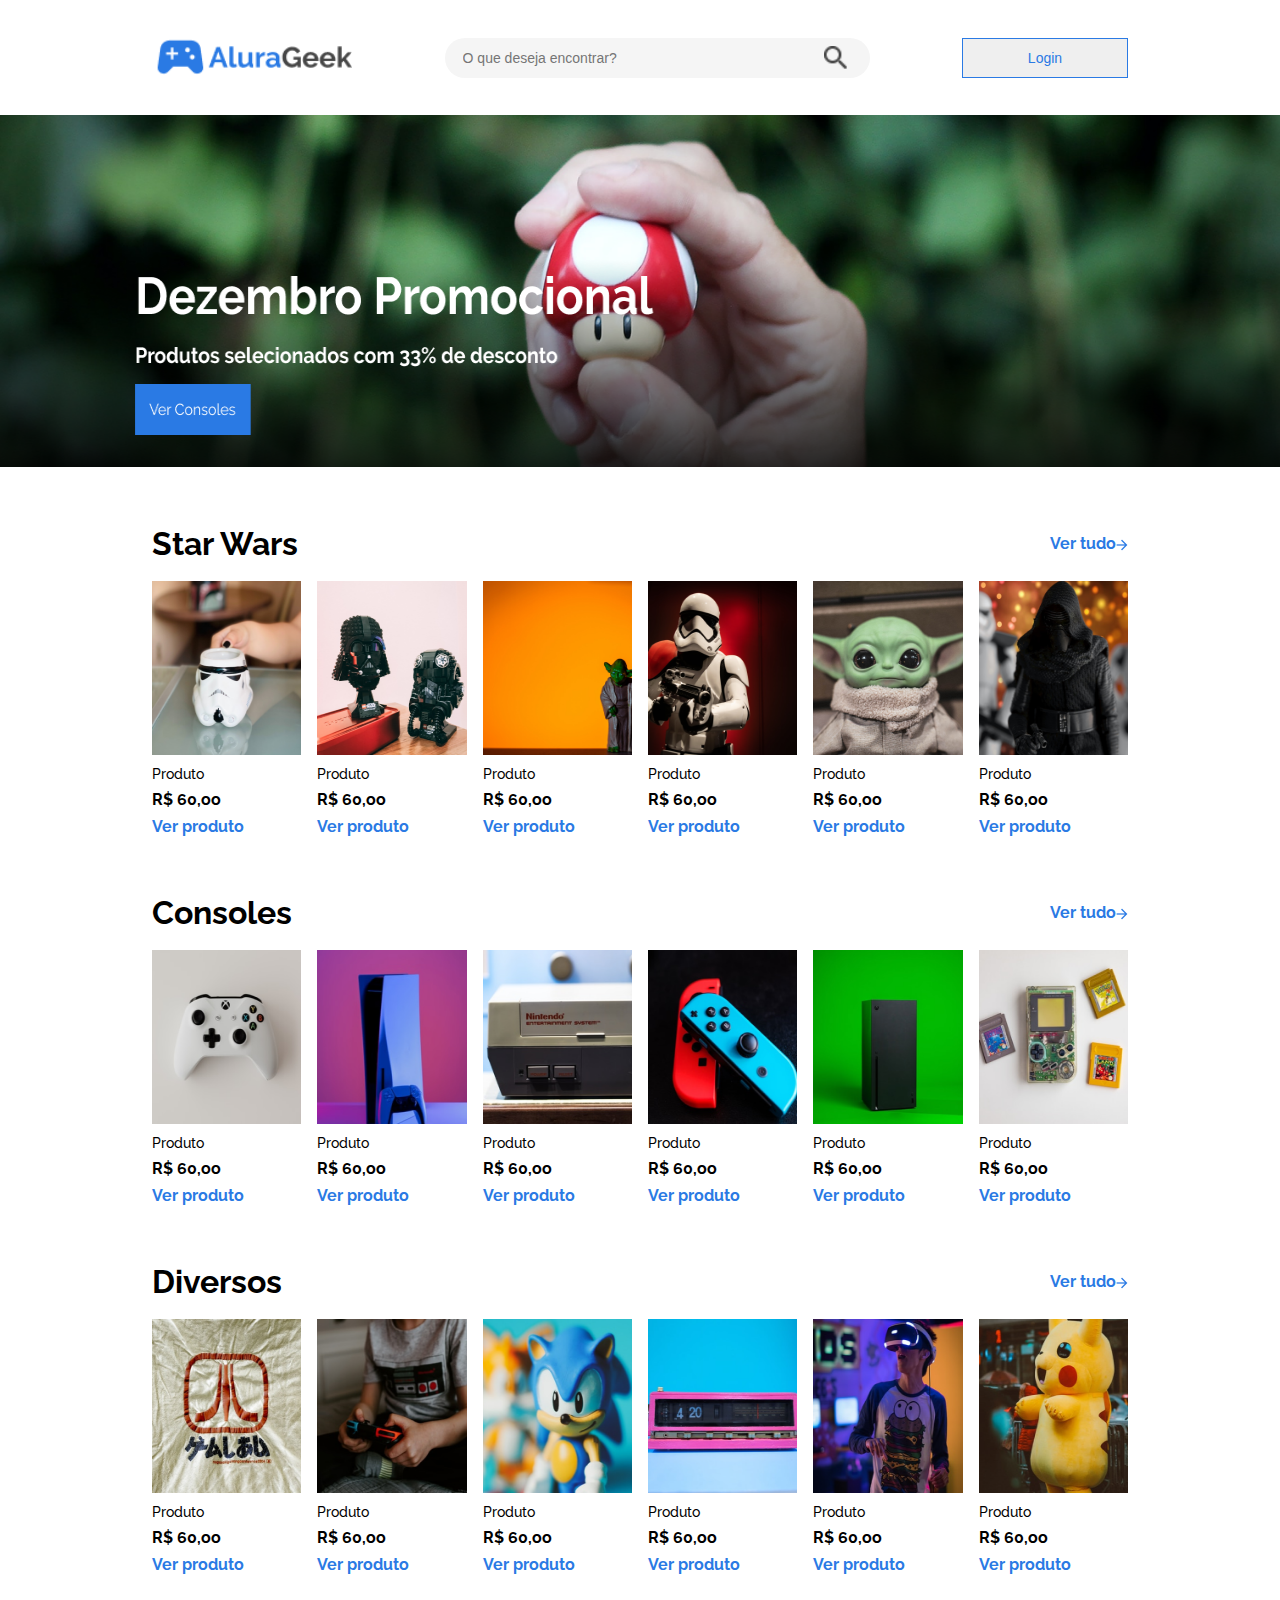
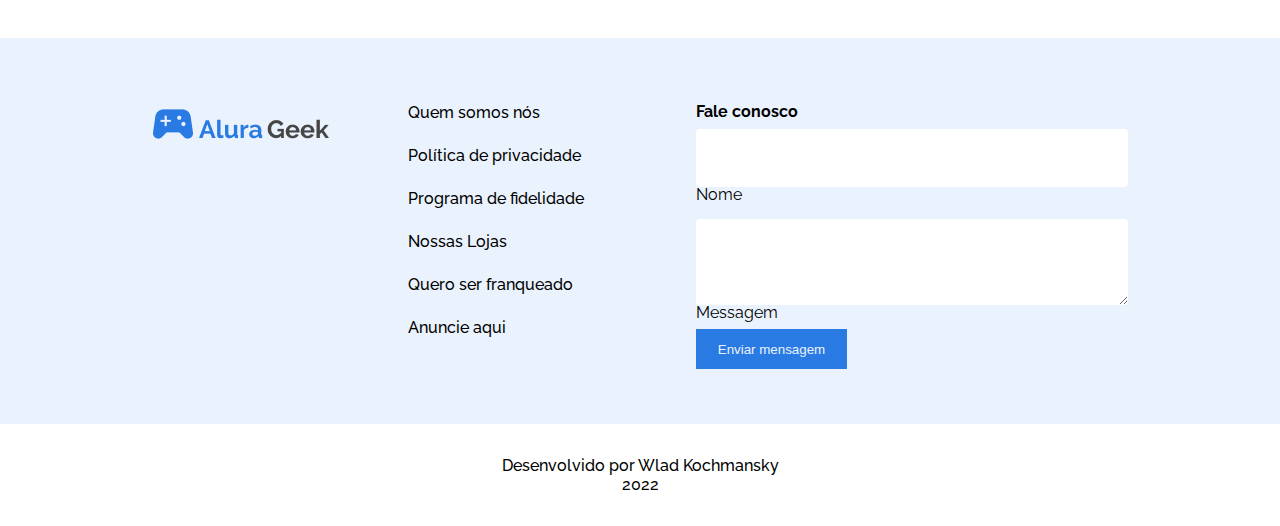
<file: index.html>
<!DOCTYPE html>
<html lang="en">
<head>
    <meta charset="UTF-8">
    <meta http-equiv="X-UA-Compatible" content="IE=edge">
    <meta name="viewport" content="width=device-width, initial-scale=1.0">
    <title>Alura Geek - Home</title>
    <link rel="stylesheet" href="./styles/reset.css">
    <link rel="stylesheet" href="./styles/home/styles.css">
    <link rel="stylesheet" href="./styles/home/home-cabecalho_banner.css">
    <link rel="stylesheet" href="./styles/home/home-main.css">
    <link rel="stylesheet" href="./styles/home/home-info_formulario.css">
    <link rel="stylesheet" href="./styles/home/home-footer.css">
    <link href="https://fonts.googleapis.com/css2?family=Raleway:ital,wght@0,100;0,200;0,300;0,400;0,500;0,600;0,700;0,800;0,900;1,100;1,200;1,300;1,400;1,500;1,600;1,700;1,800;1,900&display=swap"
    rel="stylesheet"
  />
</head>

<body>

    <header class="cabecalho">
        <div class="container">
            <a href="./index.html"><img id="imagem_alura" src="img/header_banner/alura_geek_logo.png" alt="Home"></a>
            <div class="buscador">
                <input type="text" placeholder="O que deseja encontrar?">
                <button id="botao_buscar"><img id="imagem_vector_1" src="img/header_banner/vector.png" alt="Buscador"></button>
            </div>
            <a href="./html/login.html"><button id="botao_login">Login</button></a>
            <img id="imagem_vector_2" src="img/header_banner/vector.png" alt="Buscador">
            <!-- <div>
                <a>Login</a>
                <a>Cadastro</a>
            </div> -->
        </div>
    </header>
    <!-- <div> -->
        <img class="banner" src="img/header_banner/portada.png" alt="Banner">
        <img class="banner_tablet" src="img/header_banner/portada_tablet.png" alt="Banner">
        <img class="banner_desktop" src="img/header_banner/portada_desktop.png" alt="Banner">
        
    <!-- </div> -->
    <main class="conteudo_principal">

        <section class="titulo_star_wars">

            <div class="ver_tudo caixa">
                <h2 class="titulo_departamento" id="star_war_titulo">Star Wars</h2>
                <a href="./html/produtos.html"><p class="ver">Ver tudo<img id="flecha" class="ver" src="img/star_wars/flecha.png" alt="Ver tudo"></p></a>
            </div>

            <div class="container">
                
                <article class="produtos">
                    <img class="produto_imagen" src="img/star_wars/star_war_01.png" alt="">
                    <h3 class="produto_titulo">Produto</h3>
                    <p class="produto_preco">R$ 60,oo</p>
                    <a href="./html/produto.html"><p class="ver_produto">Ver produto</p></a>
                </article>
                
                <article class="produtos">
                    <img class="produto_imagen" src="img/star_wars/star_war_02.png" alt="">
                    <h3 class="produto_titulo">Produto</h3>
                    <p class="produto_preco">R$ 60,oo</p>
                    <a href="./html/produto.html"><p class="ver_produto">Ver produto</p></a>
               </article>
                
                <article class="produtos">
                    <img class="produto_imagen" src="img/star_wars/star_war_03.png" alt="">
                    <h3 class="produto_titulo">Produto</h3>
                    <p class="produto_preco">R$ 60,oo</p>
                    <a href="./html/produto.html"><p class="ver_produto">Ver produto</p></a>
                </article>
                
                <article class="produtos">
                    <img class="produto_imagen" src="img/star_wars/star_war_04.png" alt="">
                    <h3 class="produto_titulo">Produto</h3>
                    <p class="produto_preco">R$ 60,oo</p>
                    <a href="./html/produto.html"><p class="ver_produto">Ver produto</p></a>
                </article>

                <article class="produtos produtos_extras">
                    <img class="produto_imagen" src="img/star_wars/star_war_05.png" alt="">
                    <h3 class="produto_titulo">Produto</h3>
                    <p class="produto_preco">R$ 60,oo</p>
                    <a href="./html/produto.html"><p class="ver_produto">Ver produto</p></a>
                </article>
                
                <article class="produtos produtos_extras">
                    <img class="produto_imagen" src="img/star_wars/star_war_06.png" alt="">
                    <h3 class="produto_titulo">Produto</h3>
                    <p class="produto_preco">R$ 60,oo</p>
                    <a href="./html/produto.html"><p class="ver_produto">Ver produto</p></a>
                </article>
            
            </div>

        </section>

        <section class="titulo_consoles">

            <div class="ver_tudo">
                <h2 class="titulo_departamento">Consoles</h2>
                <a href="./html/produto.html./html/produtos.html"><p class="ver">Ver tudo<img id="flecha" class="ver" src="img/star_wars/flecha.png" alt=""></p></a>
            </div>

            <div class="container">
                
                <article class="produtos">
                    <img class="produto_imagen" src="img/consoles/consoles_01.png" alt="">
                    <h3 class="produto_titulo">Produto</h3>
                    <p class="produto_preco">R$ 60,oo</p>
                    <a href="./html/produto.html"><p class="ver_produto">Ver produto</p></a>
                </article>
                
                <article class="produtos">
                    <img class="produto_imagen" src="img/consoles/consoles_02.png" alt="">
                    <h3 class="produto_titulo">Produto</h3>
                    <p class="produto_preco">R$ 60,oo</p>
                    <a href="./html/produto.html"><p class="ver_produto">Ver produto</p></a>
               </article>
                
                <article class="produtos">
                    <img class="produto_imagen" src="img/consoles/consoles_03.png" alt="">
                    <h3 class="produto_titulo">Produto</h3>
                    <p class="produto_preco">R$ 60,oo</p>
                    <a href="./html/produto.html"><p class="ver_produto">Ver produto</p></a>
                </article>
                
                <article class="produtos">
                    <img class="produto_imagen" src="img/consoles/consoles_04.png" alt="">
                    <h3 class="produto_titulo">Produto</h3>
                    <p class="produto_preco">R$ 60,oo</p>
                    <a href="./html/produto.html"><p class="ver_produto">Ver produto</p></a>
                </article>
        
                <article class="produtos produtos_extras">
                    <img class="produto_imagen" src="img/consoles/consoles_05.png" alt="">
                    <h3 class="produto_titulo">Produto</h3>
                    <p class="produto_preco">R$ 60,oo</p>
                    <a href="./html/produto.html"><p class="ver_produto">Ver produto</p></a>
                </article>
                
                <article class="produtos produtos_extras">
                    <img class="produto_imagen" src="img/consoles/consoles_06.png" alt="">
                    <h3 class="produto_titulo">Produto</h3>
                    <p class="produto_preco">R$ 60,oo</p>
                    <a href="./html/produto.html"><p class="ver_produto">Ver produto</p></a>
                </article>
            
            </div>

        </section>

        <section class="titulo_diversos">

            <div class="ver_tudo">
                <h2 class="titulo_departamento">Diversos</h2>
                <a href="./html/produto.html./html/produtos.html"><p class="ver">Ver tudo<img id="flecha" class="ver" src="img/star_wars/flecha.png" alt=""></p></a>
            </div>

            <div class="container">
                
                <article class="produtos">
                    <img class="produto_imagen" src="img/diversos/diversos_01.png" alt="">
                    <h3 class="produto_titulo">Produto</h3>
                    <p class="produto_preco">R$ 60,oo</p>
                    <a href="./html/produto.html"><p class="ver_produto">Ver produto</p></a>
                </article>
                
                <article class="produtos">
                    <img class="produto_imagen" src="img/diversos/diversos_02.png" alt="">
                    <h3 class="produto_titulo">Produto</h3>
                    <p class="produto_preco">R$ 60,oo</p>
                    <a href="./html/produto.html"><p class="ver_produto">Ver produto</p></a>
               </article>
                
                <article class="produtos">
                    <img class="produto_imagen" src="img/diversos/diversos_03.png" alt="">
                    <h3 class="produto_titulo">Produto</h3>
                    <p class="produto_preco">R$ 60,oo</p>
                    <a href="./html/produto.html"><p class="ver_produto">Ver produto</p></a>
                </article>
                
                <article class="produtos">
                    <img class="produto_imagen" src="img/diversos/diversos_04.png" alt="">
                    <h3 class="produto_titulo">Produto</h3>
                    <p class="produto_preco">R$ 60,oo</p>
                    <a href="./html/produto.html"><p class="ver_produto">Ver produto</p></a>
                </article>

                <article class="produtos produtos_extras">
                    <img class="produto_imagen" src="img/diversos/diversos_05.png" alt="">
                    <h3 class="produto_titulo">Produto</h3>
                    <p class="produto_preco">R$ 60,oo</p>
                    <a href="./html/produto.html"><p class="ver_produto">Ver produto</p></a>
                </article>
                
                <article class="produtos produtos_extras">
                    <img class="produto_imagen" src="img/diversos/diversos_06.png" alt="">
                    <h3 class="produto_titulo">Produto</h3>
                    <p class="produto_preco">R$ 60,oo</p>
                    <a href="./html/produto.html"><p class="ver_produto">Ver produto</p></a>
                </article>
            
            </div>

        </section>

    </main>

    <section class="info_formulario">
           
        <div class="info_container">
            
            <div class="info_empresa"> 

                <div class="empresa_imagem">
                    <img src="img/formulario-footer/control.png" alt="">
                    <img src="img/formulario-footer/alurageek.png" alt="">
                    <img src="img/formulario-footer/geek.png" alt="">
                </div>

                <ul class="lista_empresa">
                    <li><a>Quem somos nós</a></li>
                    <li><a>Política de privacidade</a></li>
                    <li><a>Programa de fidelidade</a></li>
                    <li><a>Nossas Lojas</a></li>
                    <li><a>Quero ser franqueado</a></li>
                    <li><a>Anuncie aqui</a></li>
                </ul>

            </div>

            <div class="form">

                <p><strong>Fale conosco</strong></p>

                <div class="form_group">
                    <input autocomplete="off" id="name" type="text" name="name" required>
                    <span>Nome</span>
                    <!-- <p class="alert" id="msg_name"></p> -->
                </div>

                <div class="form_group">
                    <textarea autocomplete="off" id="textarea" rows="7" required></textarea>
                    <span>Messagem</span>
                    <!-- <p class="alert" id="msg_textarea"></p> -->
                </div>

                <button>Enviar mensagem</button>

            </div>

        </div>

    </section>

    <footer class="pie_de_pagina">
        <p>Desenvolvido por Wlad Kochmansky</p>
        <p>2022</p>
        <!-- <a href="#inicio"><img src="css-icons/top.png" class="top_button"></a> -->
    </footer>

</body>
</html>
</file>
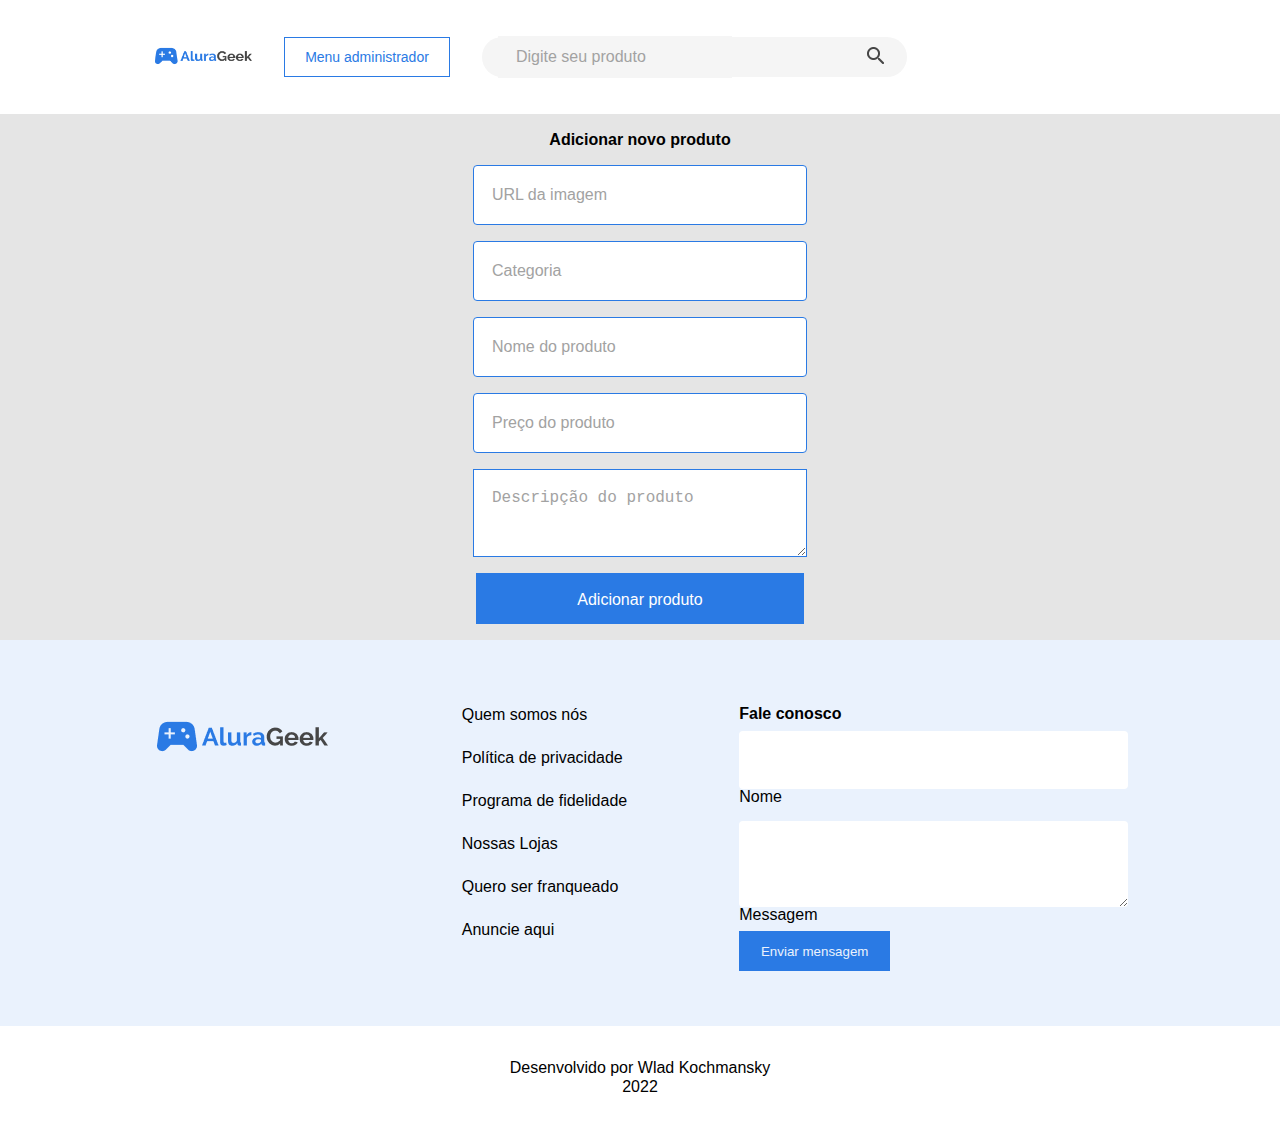
<file: html/adiciona-produto.html>
<!DOCTYPE html>
<html lang="en">
<head>
    <meta charset="UTF-8">
    <meta http-equiv="X-UA-Compatible" content="IE=edge">
    <meta name="viewport" content="width=device-width, initial-scale=1.0">
    <link rel="stylesheet" href="../styles/reset.css">
    <link rel="stylesheet" href="../styles/home/styles.css">
    <link rel="stylesheet" href="../styles/adicionar-produto/adicionar-cabecalho.css">
    <link rel="stylesheet" href="../styles/adicionar-produto/adicionar-main.css">
    <link rel="stylesheet" href="../styles/adicionar-produto/adicionar-info_formulario.css">
    <link rel="stylesheet" href="../styles/adicionar-produto/adicionar-footer.css">
    
    <title>Alura Geek - Adiciona Produto</title>
</head>

<body>

    <header class="cabecalho">
        <div class="cabecalho_container">
    
            <a href="../index.html"><img id="alura_logo" src="../img/header_banner/alura_geek_logo.png" alt="Home"></a>
            
            <a href=""><button id="botao_menu">Menu administrador</button></a>
            
            <div class="buscador">
                <input type="text" placeholder="Digite seu produto">
                <button id="botao_buscar"><img id="imagem_vector_1" src="../img/header_banner/vector.png" alt="Buscador"></button>
            </div>
        </div>
    </header>

    <main class="conteudo_principal">

        <section class="adicionar-produto">
            <h2>Adicionar novo produto</h2>
            <input class="url_imagem" type="email" placeholder="URL da imagem">
            <input class="categoria" type="text" placeholder="Categoria">
            <input class="nome_produto" type="text" placeholder="Nome do produto">
            <input class="preco_produto" type="text" placeholder="Preço do produto">
            <textarea name="" class="textarea" cols="30" rows="10" placeholder="Descripção do produto"></textarea>
            <button>Adicionar produto</button>
        </section>

        <section class="info_formulario">

            <!-- <form action=""></form> -->
            
                <div class="info_container">
                    
                    <div class="info_empresa"> 
        
                        <div class="empresa_imagem">
                            <img src="../img/header_banner/alura_geek_logo.png" alt="">
                        </div>
        
                        <ul class="lista_empresa">
                            <li><a>Quem somos nós</a></li>
                            <li><a>Política de privacidade</a></li>
                            <li><a>Programa de fidelidade</a></li>
                            <li><a>Nossas Lojas</a></li>
                            <li><a>Quero ser franqueado</a></li>
                            <li><a>Anuncie aqui</a></li>
                        </ul>
        
                    </div>
        
                    <div class="form">
        
                        <p><strong>Fale conosco</strong></p>
        
                        <div class="form_group">
                            <input autocomplete="off" id="name" type="text" name="name" required>
                            <span>Nome</span>
                            <!-- <p class="alert" id="msg_name"></p> -->
                        </div>
        
                        <div class="form_group">
                            <textarea autocomplete="off" id="textarea" rows="7" required></textarea>
                            <span>Messagem</span>
                            <!-- <p class="alert" id="msg_textarea"></p> -->
                        </div>
        
                        <button>Enviar mensagem</button>
        
                    </div>
        
                </div>
        
            </section>
        
    </main>

    <footer class="pie_de_pagina">
        <p>Desenvolvido por Wlad Kochmansky</p>
        <p>2022</p>
        <!-- <a href="#inicio"><img src="css-icons/top.png" class="top_button"></a> -->
    </footer>

</body>
</html>
</file>
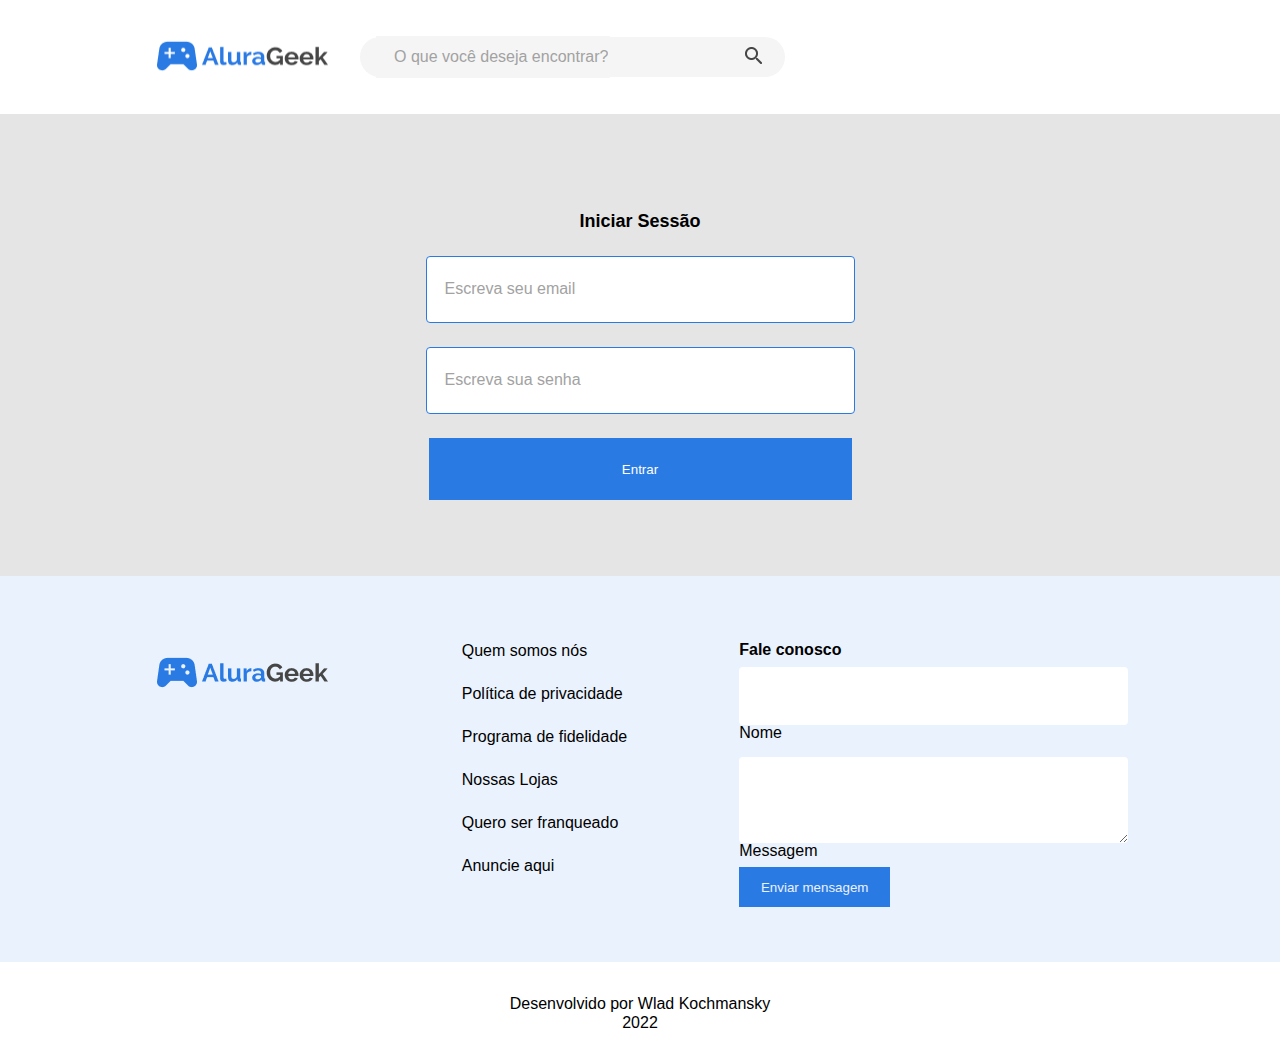
<file: html/login.html>
<!DOCTYPE html>
<html lang="en">
<head>
    <meta charset="UTF-8">
    <meta http-equiv="X-UA-Compatible" content="IE=edge">
    <meta name="viewport" content="width=device-width, initial-scale=1.0">
    <link rel="stylesheet" href="../styles/reset.css">
    <link rel="stylesheet" href="../styles/home/styles.css">
    <link rel="stylesheet" href="../styles/login/login-cabecalho_banner.css">
    <link rel="stylesheet" href="../styles/login/login-main.css">
    <link rel="stylesheet" href="../styles/login/login-info_formulario.css">
    <link rel="stylesheet" href="../styles/login/login-footer.css">
    <title>Alura Geek - Login</title>
</head>
<body>
    <header class="cabecalho">

        <div class="cabecalho_container">
            <a href="../index.html"><img class="alura_logo" src="../img/header_banner/alura_geek_logo.png" alt="Home"></a>
            <div class="buscador">
                <input type="text" placeholder="O que você deseja encontrar?">
                <button id="botao_buscar"><img id="imagem_vector" src="../img/header_banner/vector.png" alt="Buscador"></button>
            </div>
        </div>

    </header>

    <main class="conteudo_principal">

        <section class="login">
            <h2>Iniciar Sessão</h2>
            <input class="input_email" type="email" placeholder="Escreva seu email">
            <input class="input_senha" type="text" placeholder="Escreva sua senha">
            <button>Entrar</button>
        </section>

        <section class="info_formulario">

            <!-- <form action=""></form> -->
            
                <div class="info_container">
                    
                    <div class="info_empresa"> 
        
                        <div class="empresa_imagem">
                            <img src="../img/header_banner/alura_geek_logo.png" alt="">
                        </div>
        
                        <ul class="lista_empresa">
                            <li><a>Quem somos nós</a></li>
                            <li><a>Política de privacidade</a></li>
                            <li><a>Programa de fidelidade</a></li>
                            <li><a>Nossas Lojas</a></li>
                            <li><a>Quero ser franqueado</a></li>
                            <li><a>Anuncie aqui</a></li>
                        </ul>
        
                    </div>
        
                    <div class="form">
        
                        <p><strong>Fale conosco</strong></p>
        
                        <div class="form_group">
                            <input autocomplete="off" id="name" type="text" name="name" required>
                            <span>Nome</span>
                            <!-- <p class="alert" id="msg_name"></p> -->
                        </div>
        
                        <div class="form_group">
                            <textarea autocomplete="off" id="textarea" rows="7" required></textarea>
                            <span>Messagem</span>
                            <!-- <p class="alert" id="msg_textarea"></p> -->
                        </div>
        
                        <button>Enviar mensagem</button>
        
                    </div>
        
                </div>
        
            </section>
        
    </main>

    <footer class="pie_de_pagina">
        <p>Desenvolvido por Wlad Kochmansky</p>
        <p>2022</p>
        <!-- <a href="#inicio"><img src="css-icons/top.png" class="top_button"></a> -->
    </footer>

</body>
</html>
</file>
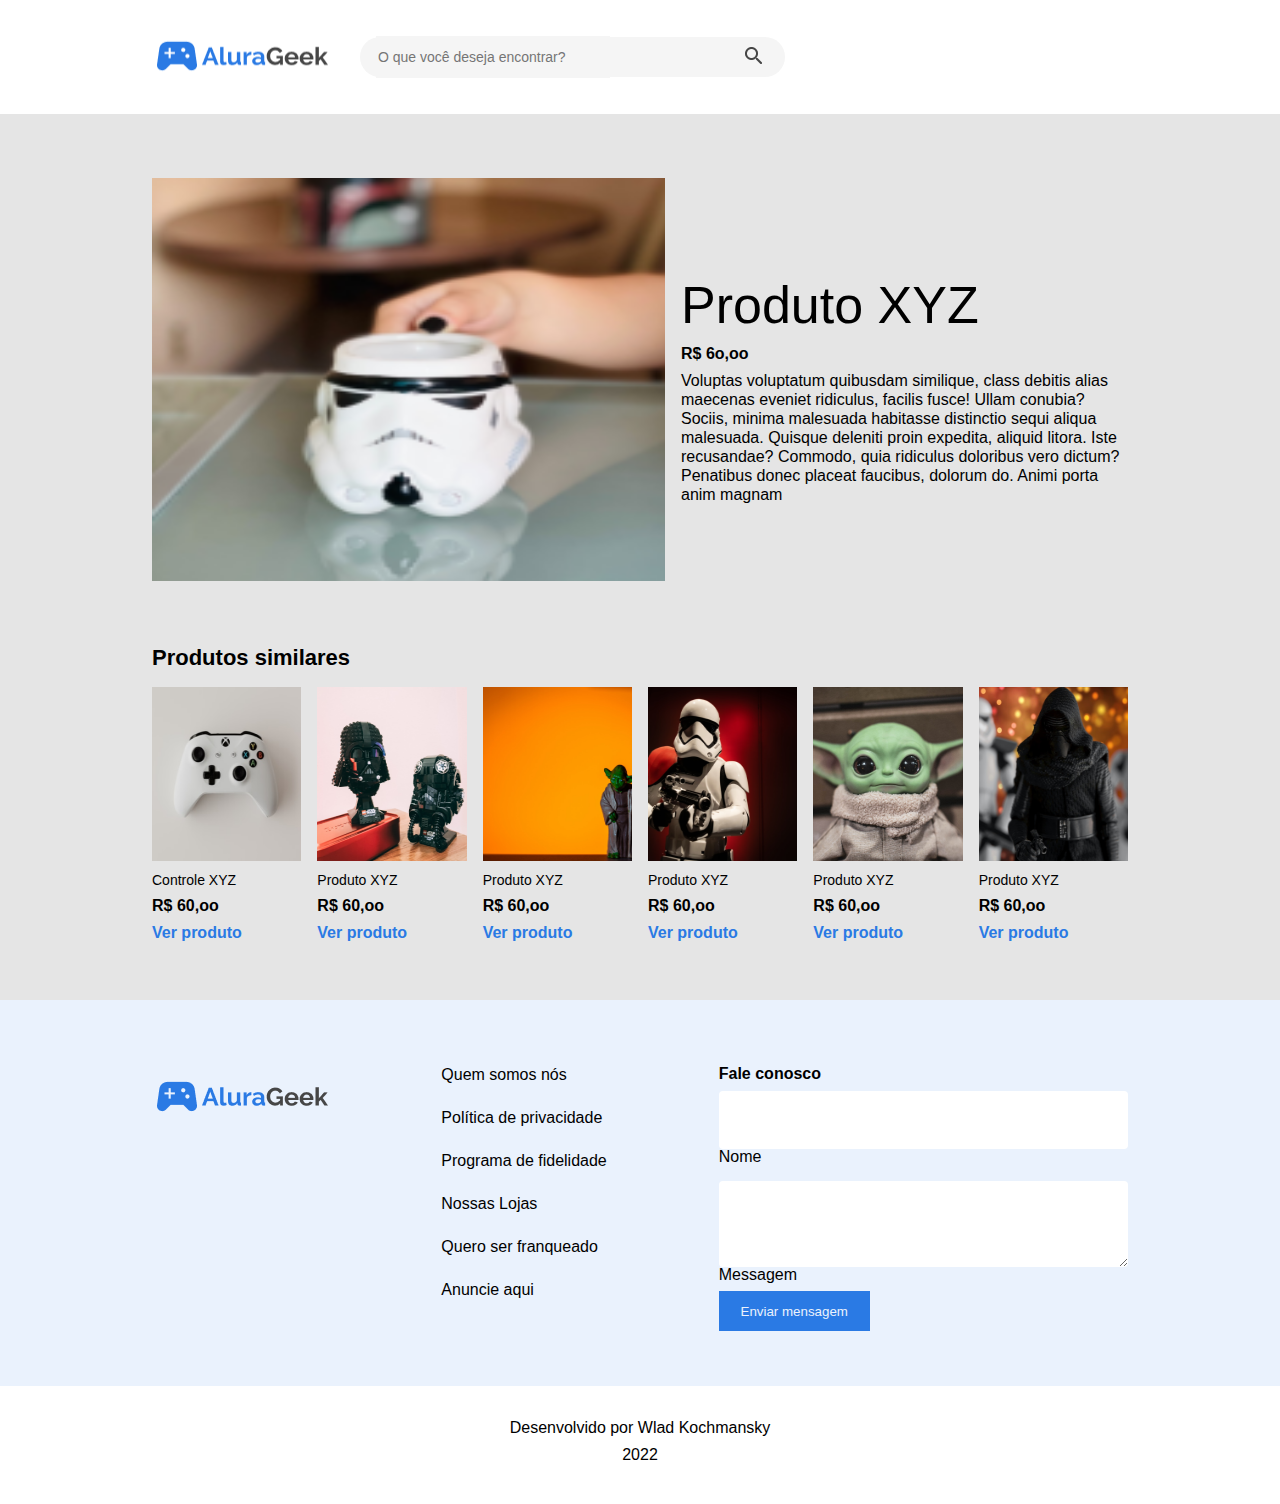
<file: html/produto.html>
<!DOCTYPE html>
<html lang="en">
<head>
    <meta charset="UTF-8">
    <meta http-equiv="X-UA-Compatible" content="IE=edge">
    <meta name="viewport" content="width=device-width, initial-scale=1.0">
    <link rel="stylesheet" href="../styles/reset.css">
    <link rel="stylesheet" href="../styles/home/styles.css">
    <link rel="stylesheet" href="../styles/produto/produto-cabecalho-descripcao.css">
    <link rel="stylesheet" href="../styles/produto/produto-main.css">
    <link rel="stylesheet" href="../styles/produto/produto-info_formulario.css">
    <link rel="stylesheet" href="../styles/produto/produto-footer.css">
    <title>Alura Geek - Produto</title>
</head>
<body>
    <header class="cabecalho">

        <div class="cabecalho_container">
            <a href="../index.html"><img class="alura_logo" src="../img/header_banner/alura_geek_logo.png" alt="Home"></a>
            <div class="buscador">
                <input type="text" placeholder="O que você deseja encontrar?">
                <button id="botao_buscar"><img id="imagem_vector" src="../img/header_banner/vector.png" alt="Buscador"></button>
            </div>
        </div>

        <div class="produto">
            <div id="imagem_produto"></div> 
            <div class="info-produto">
                <h2 class="produto-titulo">Produto XYZ</h2>
                <p class="produto-preco">R$ 6o,oo</p>
                <p class="produto-descricao">Voluptas voluptatum quibusdam similique, class debitis alias maecenas eveniet ridiculus, facilis fusce! Ullam conubia? Sociis, minima malesuada habitasse distinctio sequi aliqua malesuada. Quisque deleniti proin expedita, aliquid litora. Iste recusandae? Commodo, quia ridiculus doloribus vero dictum? Penatibus donec placeat faucibus, dolorum do. Animi porta anim magnam</p>
            </div>
        </div>

    </header>

    <main class="conteudo-principal">

        <h3 class="conteudo-principal-titulo">Produtos similares</h3>

        <section>
            <div class="conteudo-principal-produtos">
                
                <article class="produtos">
                    <img class="produto_imagen" src="../img/consoles/consoles_01.png" alt="">
                    <h3 class="produto_titulo">Controle XYZ</h3>
                    <p class="produto_preco">R$ 60,oo</p>
                    <a class="produto-link" href="/html/produto.html"><p class="ver_produto">Ver produto</p></a>
                </article>
                
                <article class="produtos">
                    <img class="produto_imagen" src="../img/star_wars/star_war_02.png" alt="">
                    <h3 class="produto_titulo">Produto XYZ</h3>
                    <p class="produto_preco">R$ 60,oo</p>
                    <a class="produto-link" href="/html/produto.html"><p class="ver_produto">Ver produto</p></a>
               </article>
                
                <article class="produtos">
                    <img class="produto_imagen" src="../img/star_wars/star_war_03.png" alt="">
                    <h3 class="produto_titulo">Produto XYZ</h3>
                    <p class="produto_preco">R$ 60,oo</p>
                    <a class="produto-link" href="/html/produto.html"><p class="ver_produto">Ver produto</p></a>
                </article>
                
                <article class="produtos">
                    <img class="produto_imagen" src="../img/star_wars/star_war_04.png" alt="">
                    <h3 class="produto_titulo">Produto XYZ</h3>
                    <p class="produto_preco">R$ 60,oo</p>
                    <a class="produto-link" href="/html/produto.html"><p class="ver_produto">Ver produto</p></a>
                </article>

                <article class="produtos produtos_extras">
                    <img class="produto_imagen" src="../img/star_wars/star_war_05.png" alt="">
                    <h3 class="produto_titulo">Produto XYZ</h3>
                    <p class="produto_preco">R$ 60,oo</p>
                    <a class="produto-link" href="/html/produto.html"><p class="ver_produto">Ver produto</p></a>
                </article>
                
                <article class="produtos produtos_extras">
                    <img class="produto_imagen" src="../img/star_wars/star_war_06.png" alt="">
                    <h3 class="produto_titulo">Produto XYZ</h3>
                    <p class="produto_preco">R$ 60,oo</p>
                    <a class="produto-link" href="/html/produto.html"><p class="ver_produto">Ver produto</p></a>
                </article>
            
            </div>
        </section>

        <section class="info_formulario">

            <!-- <form action=""></form> -->
            
                <div class="info_container">
                    
                    <div class="info_empresa"> 
        
                        <div class="empresa_imagem">
                            <img src="../img/header_banner/alura_geek_logo.png" alt="">
                        </div>
        
                        <ul class="lista_empresa">
                            <li><a>Quem somos nós</a></li>
                            <li><a>Política de privacidade</a></li>
                            <li><a>Programa de fidelidade</a></li>
                            <li><a>Nossas Lojas</a></li>
                            <li><a>Quero ser franqueado</a></li>
                            <li><a>Anuncie aqui</a></li>
                        </ul>
        
                    </div>
        
                    <div class="form">
        
                        <p><strong>Fale conosco</strong></p>
        
                        <div class="form_group">
                            <input autocomplete="off" id="name" type="text" name="name" required>
                            <span>Nome</span>
                            <!-- <p class="alert" id="msg_name"></p> -->
                        </div>
        
                        <div class="form_group">
                            <textarea autocomplete="off" id="textarea" rows="7" required></textarea>
                            <span>Messagem</span>
                            <!-- <p class="alert" id="msg_textarea"></p> -->
                        </div>
        
                        <button>Enviar mensagem</button>
        
                    </div>
        
                </div>
        
            </section>
        
    </main>

    <footer class="pie-de-pagina">
        <p>Desenvolvido por Wlad Kochmansky</p>
        <p>2022</p>
        <!-- <a href="#inicio"><img src="css-icons/top.png" class="top_button"></a> -->
    </footer>

</body>
</html>
</file>
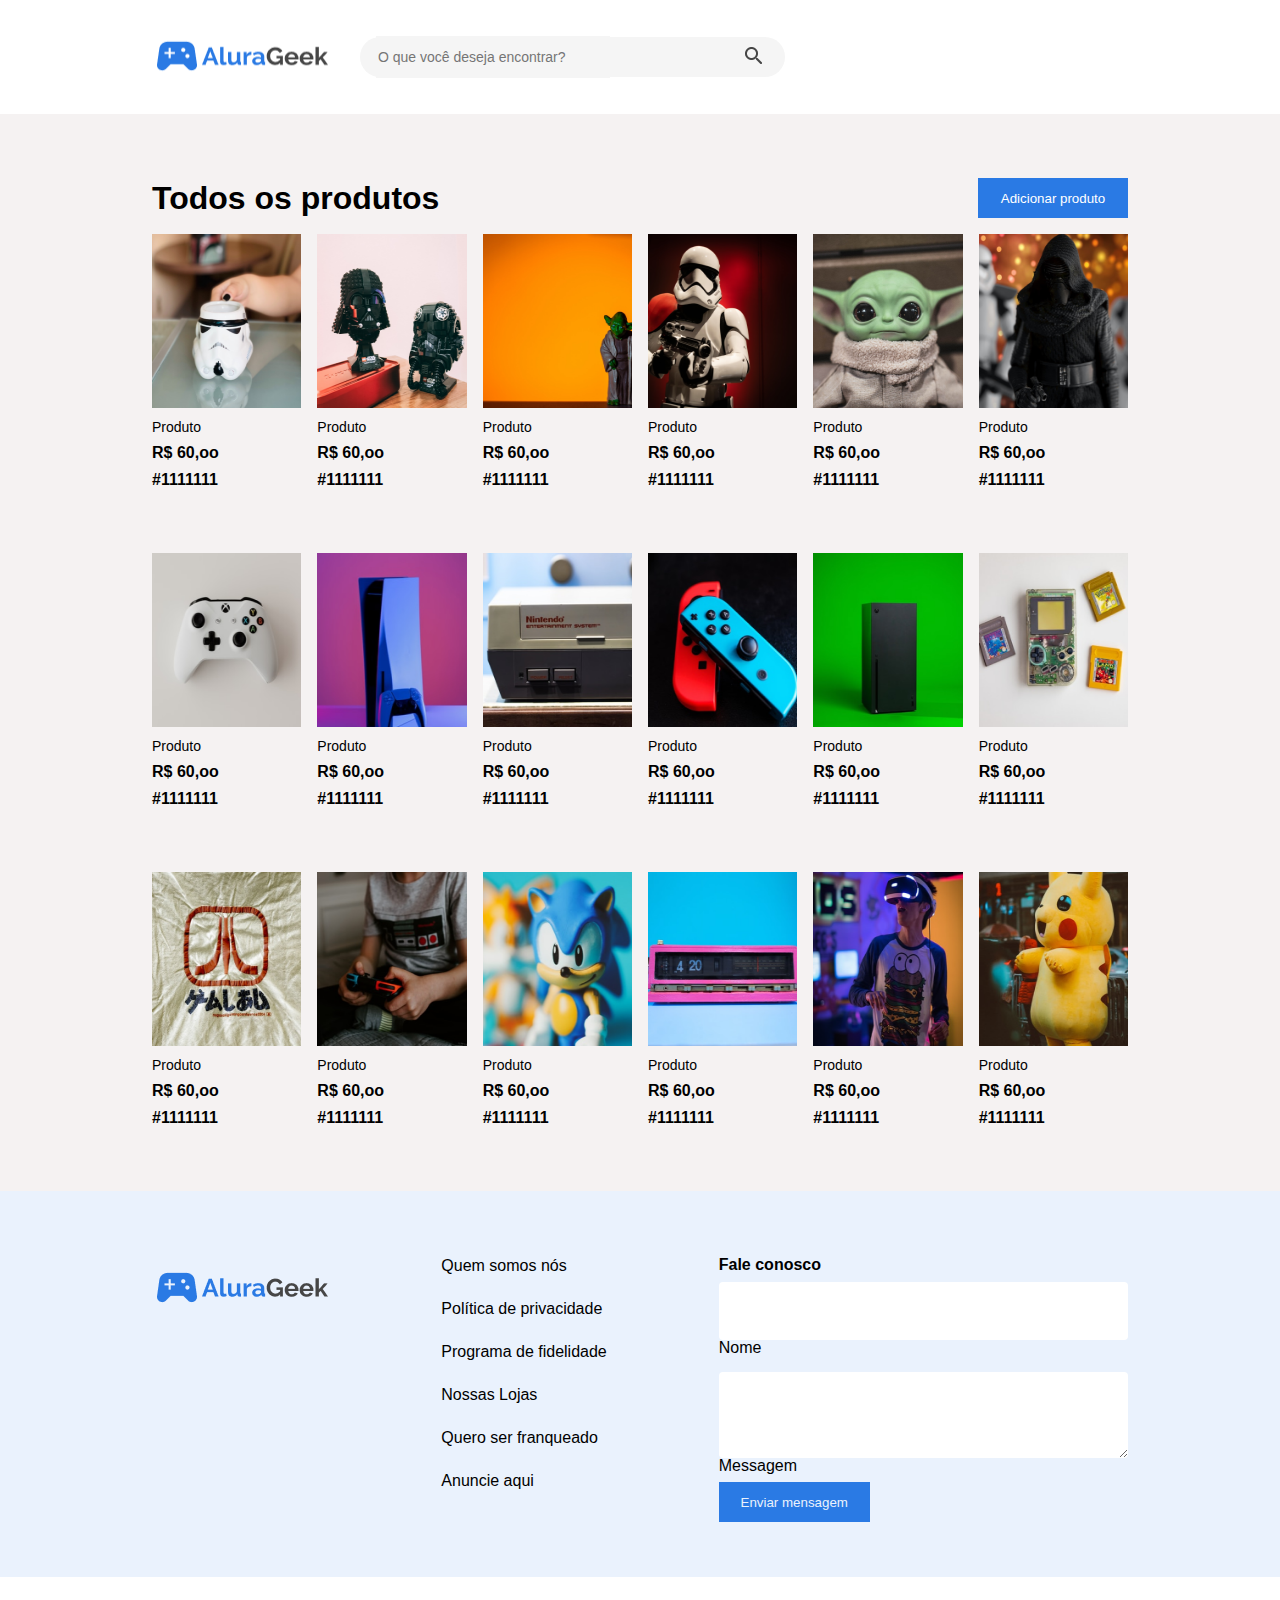
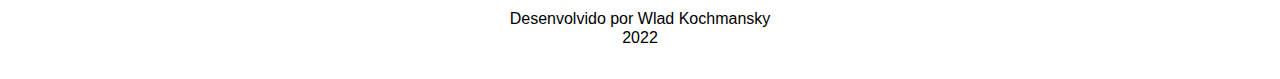
<file: html/produtos.html>
<!DOCTYPE html>
<html lang="en">
<head>
    <meta charset="UTF-8">
    <meta http-equiv="X-UA-Compatible" content="IE=edge">
    <meta name="viewport" content="width=device-width, initial-scale=1.0">
    <link rel="stylesheet" href="../styles/reset.css">
    <link rel="stylesheet" href="../styles/home/styles.css">
    <link rel="stylesheet" href="../styles/produtos/produtos-cabecalho_banner.css">
    <link rel="stylesheet" href="../styles/produtos/produtos-main.css">
    <link rel="stylesheet" href="../styles/produtos/produtos-info_formulario.css">
    <link rel="stylesheet" href="../styles/produtos/produtos-footer.css">
    <title>Alura Geek - Produtos</title>
</head>
<body>
    
    <header class="cabecalho">

        <div class="cabecalho_container">
            <a href="../index.html"><img class="alura_logo" src="../img/header_banner/alura_geek_logo.png" alt="Home"></a>
            <div class="buscador">
                <input type="text" placeholder="O que você deseja encontrar?">
                <button id="botao_buscar"><img id="imagem_vector" src="../img/header_banner/vector.png" alt="Buscador"></button>
            </div>
        </div>

    </header>

    <main class="principal">

        <div class="titulo-adicionar-produtos">
            <h2 class="titulo">Todos os produtos</h2>
            <a href="../html/adiciona-produto.html"><button class="adicionar_produto">Adicionar produto</button></a>
        </div>

        <!-- <div class="teste">
            <img class="foto" src="../img/consoles/consoles_01.png" alt="">
            <img class="lixo" src="../img/produtos/lixo.png" alt="">
            <img class="lapiz" src="../img/produtos/lapiz.png" alt="">
        </div> -->

        <div class="principal__container">

            <div class="produtos">
                <img class="produto_imagen" src="../img/star_wars/star_war_01.png" alt="">
                <h3 class="produto_titulo">Produto</h3>
                <p class="produto_preco">R$ 60,oo</p>
                <p class="id_produto">#1111111</p>
            </div>

            <div class="produtos">
                <img class="produto_imagen" src="../img/star_wars/star_war_02.png" alt="">
                <h3 class="produto_titulo">Produto</h3>
                <p class="produto_preco">R$ 60,oo</p>
                <p class="id_produto">#1111111</p>
            </div>

            <div class="produtos">
                <img class="produto_imagen" src="../img/star_wars/star_war_03.png" alt="">
                <h3 class="produto_titulo">Produto</h3>
                <p class="produto_preco">R$ 60,oo</p>
                <p class="id_produto">#1111111</p>
            </div>

            <div class="produtos">
                <img class="produto_imagen" src="../img/star_wars/star_war_04.png" alt="">
                <h3 class="produto_titulo">Produto</h3>
                <p class="produto_preco">R$ 60,oo</p>
                <p class="id_produto">#1111111</p>
            </div>

            <div class="produtos">
                <img class="produto_imagen" src="../img/star_wars/star_war_05.png" alt="">
                <h3 class="produto_titulo">Produto</h3>
                <p class="produto_preco">R$ 60,oo</p>
                <p class="id_produto">#1111111</p>
            </div>

            <div class="produtos">
                <img class="produto_imagen" src="../img/star_wars/star_war_06.png" alt="">
                <h3 class="produto_titulo">Produto</h3>
                <p class="produto_preco">R$ 60,oo</p>
                <p class="id_produto">#1111111</p>
            </div>

            <div class="produtos">
                <img class="produto_imagen" src="../img/consoles/consoles_01.png" alt="">
                <h3 class="produto_titulo">Produto</h3>
                <p class="produto_preco">R$ 60,oo</p>
                <p class="id_produto">#1111111</p>

            </div>

            <div class="produtos">
                <img class="produto_imagen" src="../img/consoles/consoles_02.png" alt="">
                <h3 class="produto_titulo">Produto</h3>
                <p class="produto_preco">R$ 60,oo</p>
                <p class="id_produto">#1111111</p>
            </div>

            <div class="produtos">
                <img class="produto_imagen" src="../img/consoles/consoles_03.png" alt="">
                <h3 class="produto_titulo">Produto</h3>
                <p class="produto_preco">R$ 60,oo</p>
                <p class="id_produto">#1111111</p>
            </div>

            <div class="produtos">
                <img class="produto_imagen" src="../img/consoles/consoles_04.png" alt="">
                <h3 class="produto_titulo">Produto</h3>
                <p class="produto_preco">R$ 60,oo</p>
                <p class="id_produto">#1111111</p>
            </div>

            <div class="produtos">
                <img class="produto_imagen" src="../img/consoles/consoles_05.png" alt="">
                <h3 class="produto_titulo">Produto</h3>
                <p class="produto_preco">R$ 60,oo</p>
                <p class="id_produto">#1111111</p>
            </div>
            
            <div class="produtos">
                <img class="produto_imagen" src="../img/consoles/consoles_06.png" alt="">
                <h3 class="produto_titulo">Produto</h3>
                <p class="produto_preco">R$ 60,oo</p>
                <p class="id_produto">#1111111</p>
            </div>

            <div class="produtos">
                <img class="produto_imagen" src="../img/diversos/diversos_01.png" alt="">
                <h3 class="produto_titulo">Produto</h3>
                <p class="produto_preco">R$ 60,oo</p>
                <p class="id_produto">#1111111</p>

            </div>

            <div class="produtos">
                <img class="produto_imagen" src="../img/diversos/diversos_02.png" alt="">
                <h3 class="produto_titulo">Produto</h3>
                <p class="produto_preco">R$ 60,oo</p>
                <p class="id_produto">#1111111</p>
            </div>

            <div class="produtos">
                <img class="produto_imagen" src="../img/diversos/diversos_03.png" alt="">
                <h3 class="produto_titulo">Produto</h3>
                <p class="produto_preco">R$ 60,oo</p>
                <p class="id_produto">#1111111</p>
            </div>

            <div class="produtos">
                <img class="produto_imagen" src="../img/diversos/diversos_04.png" alt="">
                <h3 class="produto_titulo">Produto</h3>
                <p class="produto_preco">R$ 60,oo</p>
                <p class="id_produto">#1111111</p>
            </div>

            <div class="produtos">
                <img class="produto_imagen" src="../img/diversos/diversos_05.png" alt="">
                <h3 class="produto_titulo">Produto</h3>
                <p class="produto_preco">R$ 60,oo</p>
                <p class="id_produto">#1111111</p>
            </div>
            
            <div class="produtos">
                <img class="produto_imagen" src="../img/diversos/diversos_06.png" alt="">
                <h3 class="produto_titulo">Produto</h3>
                <p class="produto_preco">R$ 60,oo</p>
                <p class="id_produto">#1111111</p>
            </div>

        </div>

        <section class="info_formulario">

            <!-- <form action=""></form> -->
            
                <div class="info_container">
                    
                    <div class="info_empresa"> 
        
                        <div class="empresa_imagem">
                            <img src="../img/header_banner/alura_geek_logo.png" alt="">
                        </div>
        
                        <ul class="lista_empresa">
                            <li><a>Quem somos nós</a></li>
                            <li><a>Política de privacidade</a></li>
                            <li><a>Programa de fidelidade</a></li>
                            <li><a>Nossas Lojas</a></li>
                            <li><a>Quero ser franqueado</a></li>
                            <li><a>Anuncie aqui</a></li>
                        </ul>
        
                    </div>
        
                    <div class="form">
        
                        <p><strong>Fale conosco</strong></p>
        
                        <div class="form_group">
                            <input autocomplete="off" id="name" type="text" name="name" required>
                            <span>Nome</span>
                            <!-- <p class="alert" id="msg_name"></p> -->
                        </div>
        
                        <div class="form_group">
                            <textarea autocomplete="off" id="textarea" rows="7" required></textarea>
                            <span>Messagem</span>
                            <!-- <p class="alert" id="msg_textarea"></p> -->
                        </div>
        
                        <button>Enviar mensagem</button>
        
                    </div>
        
                </div>
        
            </section>

    </main>

    <footer class="pie_de_pagina">
        <p>Desenvolvido por Wlad Kochmansky</p>
        <p>2022</p>
        <!-- <a href="#inicio"><img src="css-icons/top.png" class="top_button"></a> -->
    </footer>


</body>
</html>
</file>
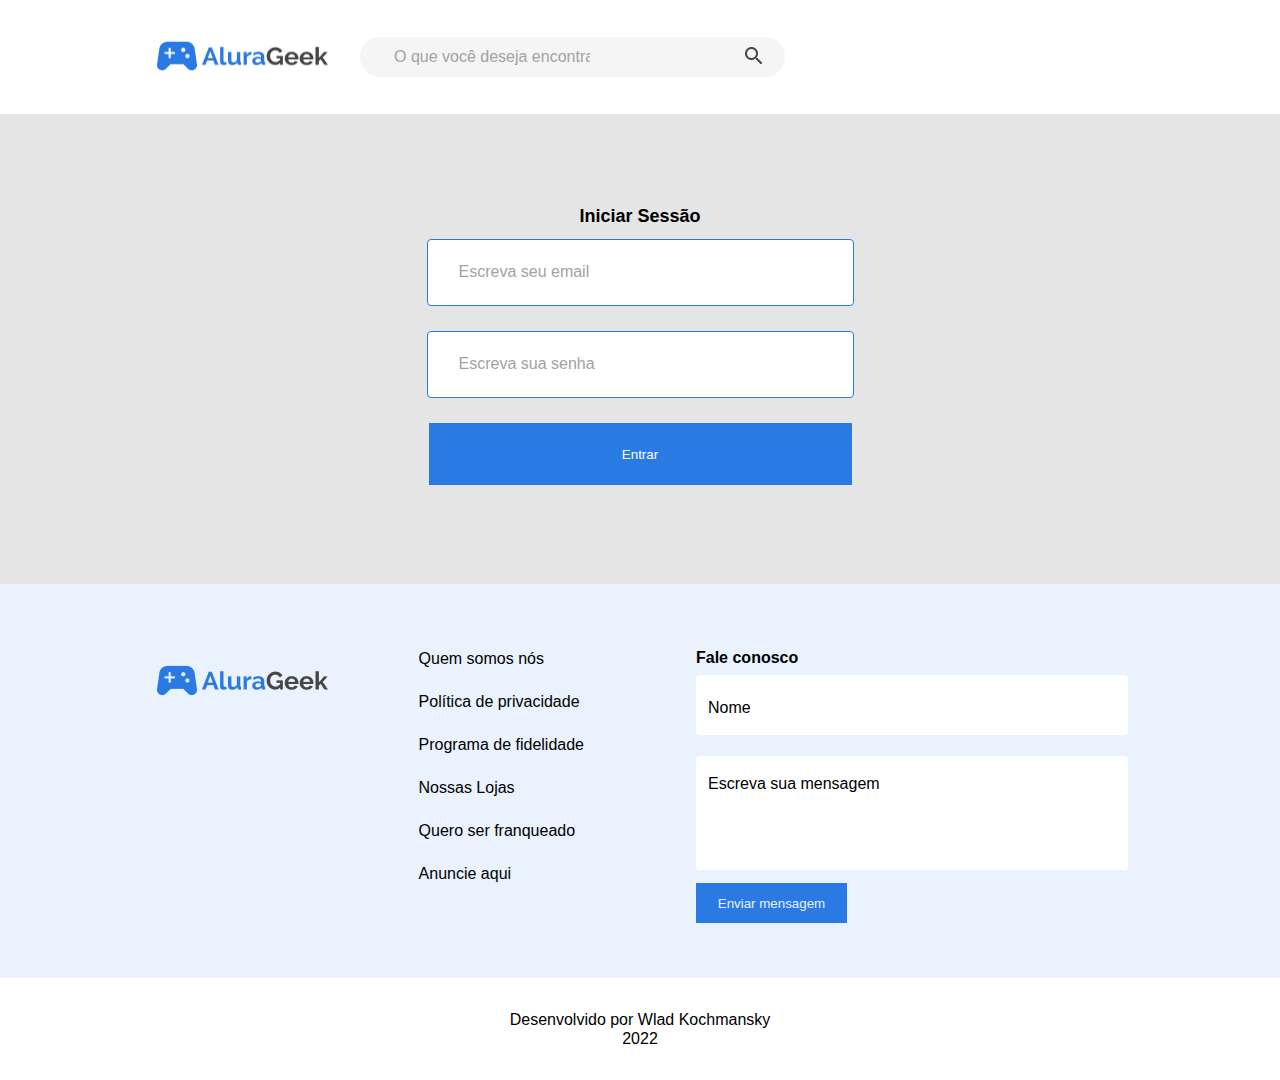
<file: assets/html/login.html>
<!DOCTYPE html>
<html lang="en">
<head>
    <meta charset="UTF-8">
    <meta http-equiv="X-UA-Compatible" content="IE=edge">
    <meta name="viewport" content="width=device-width, initial-scale=1.0">
    <link rel="stylesheet" href="../styles/reset.css">
    <link rel="stylesheet" href="../styles/home/styles.css">
    <link rel="stylesheet" href="../styles/login/login-cabecalho_banner.css">
    <link rel="stylesheet" href="../styles/login/login-main.css">
    <link rel="stylesheet" href="../styles/login/login-info_formulario.css">
    <link rel="stylesheet" href="../styles/login/login-footer.css">
    <title>Alura Geek - Login</title>
</head>
<body>

    <header class="cabecalho">

        <div class="cabecalho_container">
            <a href="../../index.html"><img class="alura_logo" src="../img/header_banner/alura_geek_logo.png" alt="Home"></a>
            <div class="buscador">
                <input type="search" placeholder="O que você deseja encontrar?">
                <button id="botao_buscar"><img id="imagem_vector" src="../img/header_banner/vector.png" alt="Buscador"></button>
            </div>
        </div>

    </header>

    <main class="conteudo_principal">
        <section>
            <form class="login_form">
                <h2>Iniciar Sessão</h2>
                <input class="email" type="email" name="email" placeholder="Escreva seu email" onkeyup="validationEmail()" autocomplete="off" required>
                <p class="alert_login" id="msg_email"></p>
                <input class="senha" type="password" placeholder="Escreva sua senha" onkeyup="validationSenha()" autocomplete="off" required>
                <p class="alert_login" id="msg_senha"></p>
                <button class="login_button" type="button" onclick="verification_login()">Entrar</button>
            </form>
        </section>

        <section class="info_formulario">
            
                <div class="info_container">
                    
                    <div class="info_empresa"> 
                        
                        <div class="empresa_imagem">
                            <a href="../../index.html"><img src="../img/header_banner/alura_geek_logo.png" alt=""></a>
                        </div>
        
                        <ul class="lista_empresa">
                            <li><a>Quem somos nós</a></li>
                            <li><a>Política de privacidade</a></li>
                            <li><a>Programa de fidelidade</a></li>
                            <li><a>Nossas Lojas</a></li>
                            <li><a>Quero ser franqueado</a></li>
                            <li><a>Anuncie aqui</a></li>
                        </ul>
        
                    </div>
        
                    <form class="form">
        
                        <p><strong>Fale conosco</strong></p>
        
                        <div class="form_group_input">
                            <input type="text" id="name" name="name" onkeyup="validationName()" autocomplete="off" required>
                            <label class="name">Nome</label>
                            <span class="alert" id="msg_name"></span>
                        </div>
        
                        <div class="form_group_textarea">
                            <textarea rows="7" id="textarea" onkeyup="validationTextarea()" autocomplete="off" required></textarea>
                            <label class="textarea">Escreva sua mensagem</label>
                            <span class="alert" id="msg_textarea"></span>
                        </div>
        
                        <button class="rodape_button" type="button" onclick="verification()">Enviar mensagem</button>
        
                    </form>
        
                </div>
        
        </section>
        
    </main>

    <footer class="pie_de_pagina">
        <p>Desenvolvido por Wlad Kochmansky</p>
        <p>2022</p>
    </footer>

    <script src="../js/formulario-contato.js"></script>
    <script src="../js/formulario-login.js"></script>

</body>
</html>
</file>
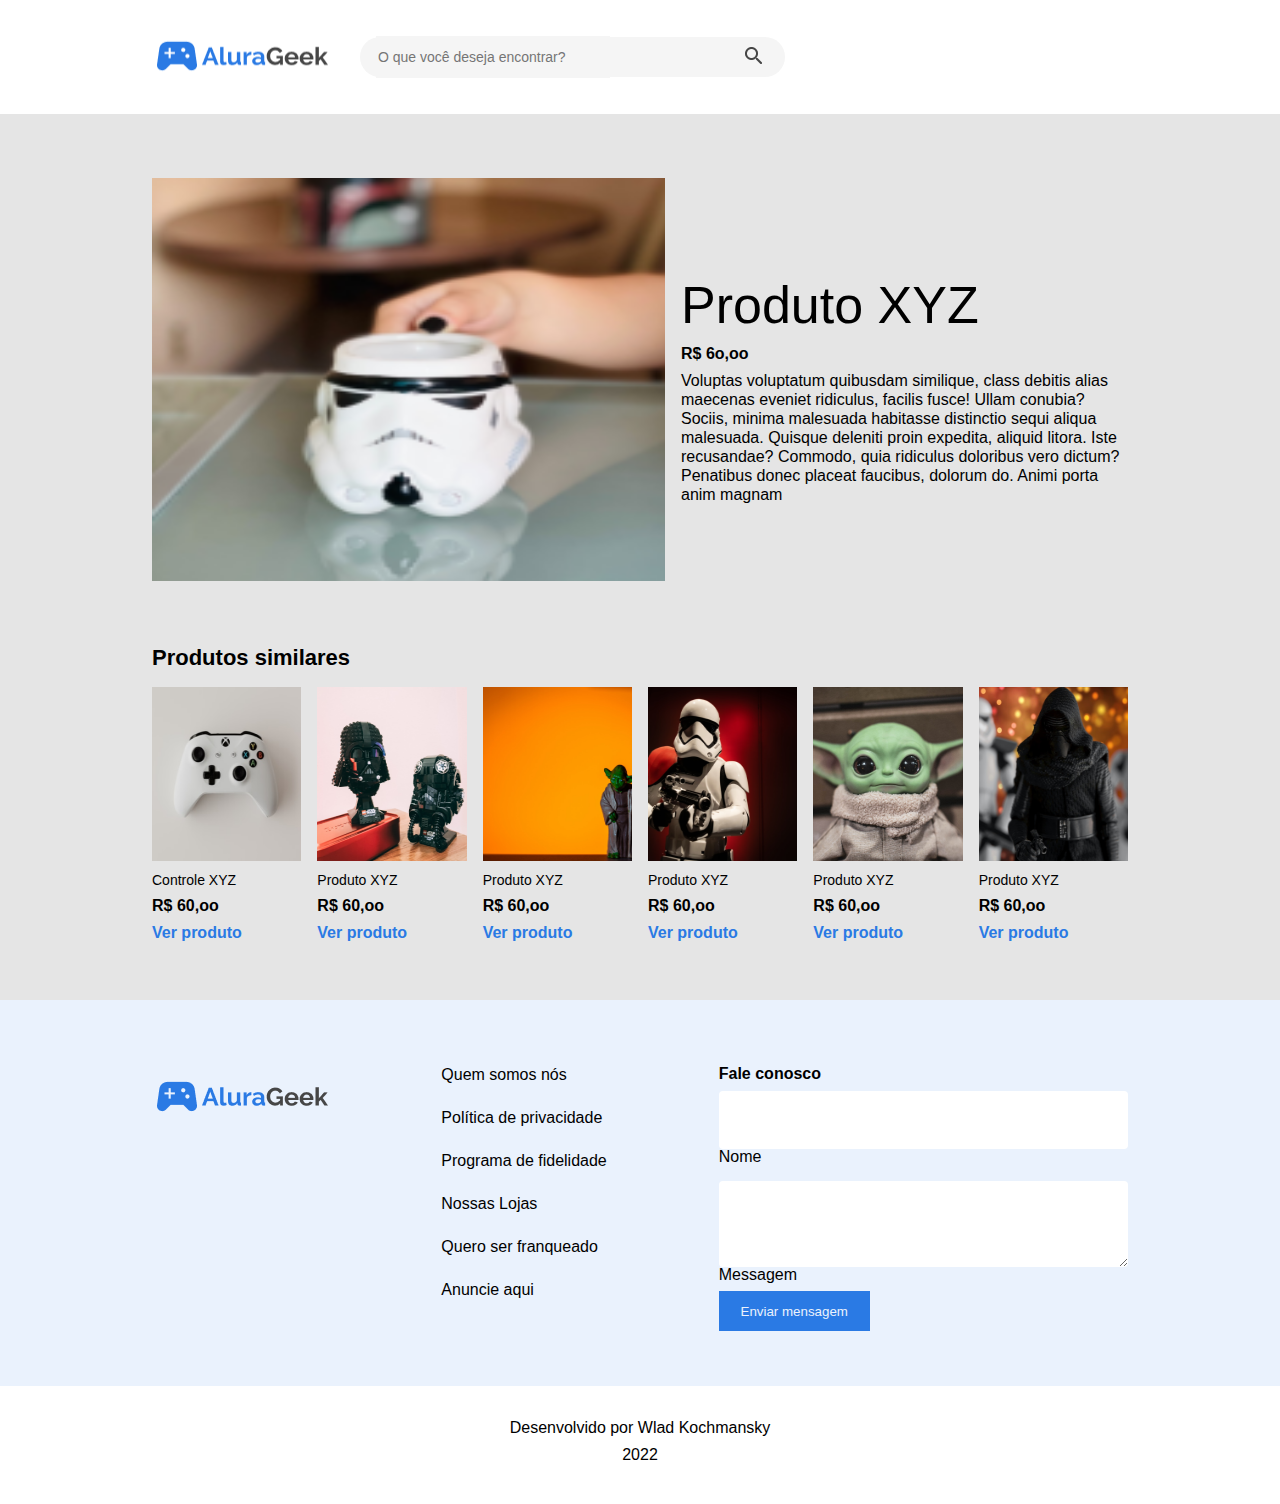
<file: assets/html/produto.html>
<!DOCTYPE html>
<html lang="en">
<head>
    <meta charset="UTF-8">
    <meta http-equiv="X-UA-Compatible" content="IE=edge">
    <meta name="viewport" content="width=device-width, initial-scale=1.0">
    <link rel="stylesheet" href="../styles/reset.css">
    <link rel="stylesheet" href="../styles/home/styles.css">
    <link rel="stylesheet" href="../styles/produto/produto-cabecalho-descripcao.css">
    <link rel="stylesheet" href="../styles/produto/produto-main.css">
    <link rel="stylesheet" href="../styles/produto/produto-info_formulario.css">
    <link rel="stylesheet" href="../styles/produto/produto-footer.css">
    <title>Alura Geek - Produto</title>
</head>
<body>
    <header class="cabecalho">

        <div class="cabecalho_container">
            <a href="../../index.html"><img class="alura_logo" src="../img/header_banner/alura_geek_logo.png" alt="Home"></a>
            <div class="buscador">
                <input type="text" placeholder="O que você deseja encontrar?">
                <button id="botao_buscar"><img id="imagem_vector" src="../img/header_banner/vector.png" alt="Buscador"></button>
            </div>
        </div>

        <div class="produto">
            <div id="imagem_produto"></div> 
            <div class="info-produto">
                <h2 class="produto-titulo">Produto XYZ</h2>
                <p class="produto-preco">R$ 6o,oo</p>
                <p class="produto-descricao">Voluptas voluptatum quibusdam similique, class debitis alias maecenas eveniet ridiculus, facilis fusce! Ullam conubia? Sociis, minima malesuada habitasse distinctio sequi aliqua malesuada. Quisque deleniti proin expedita, aliquid litora. Iste recusandae? Commodo, quia ridiculus doloribus vero dictum? Penatibus donec placeat faucibus, dolorum do. Animi porta anim magnam</p>
            </div>
        </div>

    </header>

    <main class="conteudo-principal">

        <h3 class="conteudo-principal-titulo">Produtos similares</h3>

        <section>
            <div class="conteudo-principal-produtos">
                
                <article class="produtos">
                    <img class="produto_imagen" src="../img/consoles/consoles_01.png" alt="">
                    <h3 class="produto_titulo">Controle XYZ</h3>
                    <p class="produto_preco">R$ 60,oo</p>
                    <a class="produto-link" href="../html/produto.html"><p class="ver_produto">Ver produto</p></a>
                </article>
                
                <article class="produtos">
                    <img class="produto_imagen" src="../img/star_wars/star_war_02.png" alt="">
                    <h3 class="produto_titulo">Produto XYZ</h3>
                    <p class="produto_preco">R$ 60,oo</p>
                    <a class="produto-link" href="../html/produto.html"><p class="ver_produto">Ver produto</p></a>
               </article>
                
                <article class="produtos">
                    <img class="produto_imagen" src="../img/star_wars/star_war_03.png" alt="">
                    <h3 class="produto_titulo">Produto XYZ</h3>
                    <p class="produto_preco">R$ 60,oo</p>
                    <a class="produto-link" href="../html/produto.html"><p class="ver_produto">Ver produto</p></a>
                </article>
                
                <article class="produtos">
                    <img class="produto_imagen" src="../img/star_wars/star_war_04.png" alt="">
                    <h3 class="produto_titulo">Produto XYZ</h3>
                    <p class="produto_preco">R$ 60,oo</p>
                    <a class="produto-link" href="../html/produto.html"><p class="ver_produto">Ver produto</p></a>
                </article>

                <article class="produtos produtos_extras">
                    <img class="produto_imagen" src="../img/star_wars/star_war_05.png" alt="">
                    <h3 class="produto_titulo">Produto XYZ</h3>
                    <p class="produto_preco">R$ 60,oo</p>
                    <a class="produto-link" href="../html/produto.html"><p class="ver_produto">Ver produto</p></a>
                </article>
                
                <article class="produtos produtos_extras">
                    <img class="produto_imagen" src="../img/star_wars/star_war_06.png" alt="">
                    <h3 class="produto_titulo">Produto XYZ</h3>
                    <p class="produto_preco">R$ 60,oo</p>
                    <a class="produto-link" href="../html/produto.html"><p class="ver_produto">Ver produto</p></a>
                </article>
            
            </div>
        </section>

        <section class="info_formulario">

                <div class="info_container">
                    
                    <div class="info_empresa"> 
        
                        <div class="empresa_imagem">
                            <a href="../../index.html"><img src="../img/header_banner/alura_geek_logo.png" alt=""></a>
                        </div>
        
                        <ul class="lista_empresa">
                            <li><a>Quem somos nós</a></li>
                            <li><a>Política de privacidade</a></li>
                            <li><a>Programa de fidelidade</a></li>
                            <li><a>Nossas Lojas</a></li>
                            <li><a>Quero ser franqueado</a></li>
                            <li><a>Anuncie aqui</a></li>
                        </ul>
        
                    </div>
        
                    <form class="form">
        
                        <p><strong>Fale conosco</strong></p>
        
                        <div class="form_group">
                            <input autocomplete="off" id="name" type="text" name="name" required>
                            <span>Nome</span>
                        </div>
        
                        <div class="form_group">
                            <textarea autocomplete="off" id="textarea" rows="7" required></textarea>
                            <span>Messagem</span>
                        </div>
        
                        <button>Enviar mensagem</button>
        
                    </form>
        
                </div>
        
        </section>
        
    </main>

    <footer class="pie-de-pagina">
        <p>Desenvolvido por Wlad Kochmansky</p>
        <p>2022</p>
    </footer>

</body>
</html>
</file>
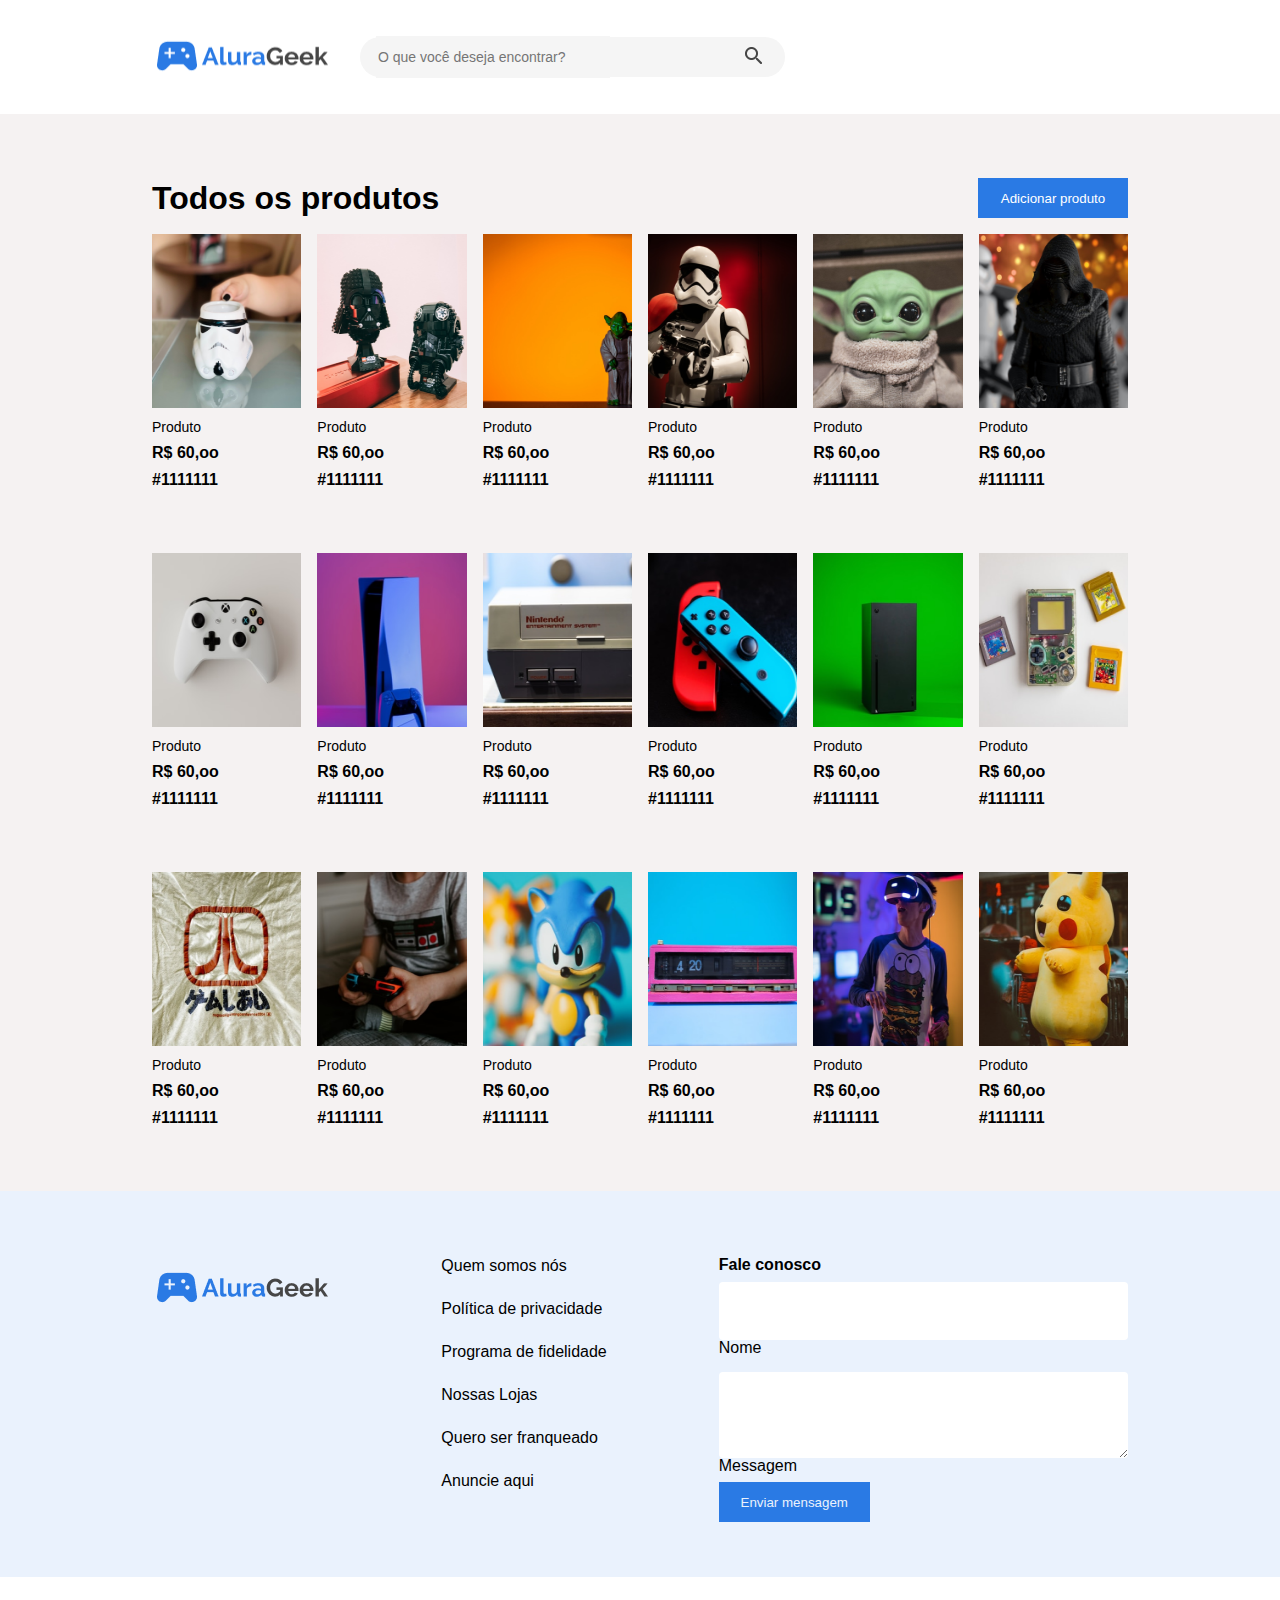
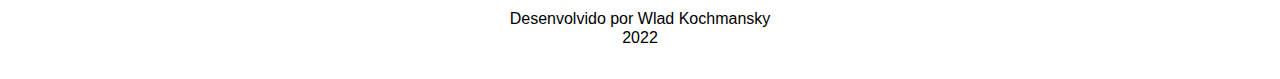
<file: assets/html/produtos.html>
<!DOCTYPE html>
<html lang="en">
<head>
    <meta charset="UTF-8">
    <meta http-equiv="X-UA-Compatible" content="IE=edge">
    <meta name="viewport" content="width=device-width, initial-scale=1.0">
    <link rel="stylesheet" href="../styles/reset.css">
    <link rel="stylesheet" href="../styles/home/styles.css">
    <link rel="stylesheet" href="../styles/produtos/produtos-cabecalho_banner.css">
    <link rel="stylesheet" href="../styles/produtos/produtos-main.css">
    <link rel="stylesheet" href="../styles/produtos/produtos-info_formulario.css">
    <link rel="stylesheet" href="../styles/produtos/produtos-footer.css">
    <title>Alura Geek - Produtos</title>
</head>
<body>
    
    <header class="cabecalho">

        <div class="cabecalho_container">
            <a href="../../index.html"><img class="alura_logo" src="../img/header_banner/alura_geek_logo.png" alt="Home"></a>
            <div class="buscador">
                <input type="text" placeholder="O que você deseja encontrar?">
                <button id="botao_buscar"><img id="imagem_vector" src="../img/header_banner/vector.png" alt="Buscador"></button>
            </div>
        </div>

    </header>

    <main class="principal">

        <div class="titulo-adicionar-produtos">
            <h2 class="titulo">Todos os produtos</h2>
            <a href="../html/adiciona-produto.html"><button class="adicionar_produto">Adicionar produto</button></a>
        </div>

        <div class="principal__container">

            <div class="produtos">
                <img class="produto_imagen" src="../img/star_wars/star_war_01.png" alt="">
                <h3 class="produto_titulo">Produto</h3>
                <p class="produto_preco">R$ 60,oo</p>
                <p class="id_produto">#1111111</p>
            </div>

            <div class="produtos">
                <img class="produto_imagen" src="../img/star_wars/star_war_02.png" alt="">
                <h3 class="produto_titulo">Produto</h3>
                <p class="produto_preco">R$ 60,oo</p>
                <p class="id_produto">#1111111</p>
            </div>

            <div class="produtos">
                <img class="produto_imagen" src="../img/star_wars/star_war_03.png" alt="">
                <h3 class="produto_titulo">Produto</h3>
                <p class="produto_preco">R$ 60,oo</p>
                <p class="id_produto">#1111111</p>
            </div>

            <div class="produtos">
                <img class="produto_imagen" src="../img/star_wars/star_war_04.png" alt="">
                <h3 class="produto_titulo">Produto</h3>
                <p class="produto_preco">R$ 60,oo</p>
                <p class="id_produto">#1111111</p>
            </div>

            <div class="produtos">
                <img class="produto_imagen" src="../img/star_wars/star_war_05.png" alt="">
                <h3 class="produto_titulo">Produto</h3>
                <p class="produto_preco">R$ 60,oo</p>
                <p class="id_produto">#1111111</p>
            </div>

            <div class="produtos">
                <img class="produto_imagen" src="../img/star_wars/star_war_06.png" alt="">
                <h3 class="produto_titulo">Produto</h3>
                <p class="produto_preco">R$ 60,oo</p>
                <p class="id_produto">#1111111</p>
            </div>

            <div class="produtos">
                <img class="produto_imagen" src="../img/consoles/consoles_01.png" alt="">
                <h3 class="produto_titulo">Produto</h3>
                <p class="produto_preco">R$ 60,oo</p>
                <p class="id_produto">#1111111</p>

            </div>

            <div class="produtos">
                <img class="produto_imagen" src="../img/consoles/consoles_02.png" alt="">
                <h3 class="produto_titulo">Produto</h3>
                <p class="produto_preco">R$ 60,oo</p>
                <p class="id_produto">#1111111</p>
            </div>

            <div class="produtos">
                <img class="produto_imagen" src="../img/consoles/consoles_03.png" alt="">
                <h3 class="produto_titulo">Produto</h3>
                <p class="produto_preco">R$ 60,oo</p>
                <p class="id_produto">#1111111</p>
            </div>

            <div class="produtos">
                <img class="produto_imagen" src="../img/consoles/consoles_04.png" alt="">
                <h3 class="produto_titulo">Produto</h3>
                <p class="produto_preco">R$ 60,oo</p>
                <p class="id_produto">#1111111</p>
            </div>

            <div class="produtos">
                <img class="produto_imagen" src="../img/consoles/consoles_05.png" alt="">
                <h3 class="produto_titulo">Produto</h3>
                <p class="produto_preco">R$ 60,oo</p>
                <p class="id_produto">#1111111</p>
            </div>
            
            <div class="produtos">
                <img class="produto_imagen" src="../img/consoles/consoles_06.png" alt="">
                <h3 class="produto_titulo">Produto</h3>
                <p class="produto_preco">R$ 60,oo</p>
                <p class="id_produto">#1111111</p>
            </div>

            <div class="produtos">
                <img class="produto_imagen" src="../img/diversos/diversos_01.png" alt="">
                <h3 class="produto_titulo">Produto</h3>
                <p class="produto_preco">R$ 60,oo</p>
                <p class="id_produto">#1111111</p>

            </div>

            <div class="produtos">
                <img class="produto_imagen" src="../img/diversos/diversos_02.png" alt="">
                <h3 class="produto_titulo">Produto</h3>
                <p class="produto_preco">R$ 60,oo</p>
                <p class="id_produto">#1111111</p>
            </div>

            <div class="produtos">
                <img class="produto_imagen" src="../img/diversos/diversos_03.png" alt="">
                <h3 class="produto_titulo">Produto</h3>
                <p class="produto_preco">R$ 60,oo</p>
                <p class="id_produto">#1111111</p>
            </div>

            <div class="produtos">
                <img class="produto_imagen" src="../img/diversos/diversos_04.png" alt="">
                <h3 class="produto_titulo">Produto</h3>
                <p class="produto_preco">R$ 60,oo</p>
                <p class="id_produto">#1111111</p>
            </div>

            <div class="produtos">
                <img class="produto_imagen" src="../img/diversos/diversos_05.png" alt="">
                <h3 class="produto_titulo">Produto</h3>
                <p class="produto_preco">R$ 60,oo</p>
                <p class="id_produto">#1111111</p>
            </div>
            
            <div class="produtos">
                <img class="produto_imagen" src="../img/diversos/diversos_06.png" alt="">
                <h3 class="produto_titulo">Produto</h3>
                <p class="produto_preco">R$ 60,oo</p>
                <p class="id_produto">#1111111</p>
            </div>

        </div>

        <section class="info_formulario">
            
                <div class="info_container">
                    
                    <div class="info_empresa"> 
        
                        <div class="empresa_imagem">
                            <a href="../../index.html"><img src="../img/header_banner/alura_geek_logo.png" alt=""></a>
                        </div>
        
                        <ul class="lista_empresa">
                            <li><a>Quem somos nós</a></li>
                            <li><a>Política de privacidade</a></li>
                            <li><a>Programa de fidelidade</a></li>
                            <li><a>Nossas Lojas</a></li>
                            <li><a>Quero ser franqueado</a></li>
                            <li><a>Anuncie aqui</a></li>
                        </ul>
        
                    </div>
        
                    <form class="form">
        
                        <p><strong>Fale conosco</strong></p>
        
                        <div class="form_group">
                            <input autocomplete="off" id="name" type="text" name="name" required>
                            <span>Nome</span>
                        </div>
        
                        <div class="form_group">
                            <textarea autocomplete="off" id="textarea" rows="7" required></textarea>
                            <span>Messagem</span>
                        </div>
        
                        <button>Enviar mensagem</button>
        
                    </form>
        
                </div>
        
        </section>

    </main>

    <footer class="pie_de_pagina">
        <p>Desenvolvido por Wlad Kochmansky</p>
        <p>2022</p>
    </footer>


</body>
</html>
</file>
<file: styles/home/styles.css>
body {
    font-family: 'Raleway', sans-serif;
}
</file>
<file: styles/home/home-cabecalho_banner.css>
.cabecalho {
    width: 100%;
    height: 72px;
}

.cabecalho .container {
    padding: 16px;
    display: flex;
    flex-direction: row;
    justify-content: space-between;
    align-items: center;
    
}

.buscador input , .buscador #botao_buscar {
    display: none;
}

.buscador input {
    width: 133px;
    height: 40px;
    border: none;
    color:#2A7AE4;
    font-style: normal;
    font-weight: 500;
    font-size: 14px;
    line-height: 16px;
}

#botao_login {
    width: 133px;
    height: 40px;
    border: 1px solid #2A7AE4;
    color:#2A7AE4;
    font-style: normal;
    font-weight: 500;
    font-size: 14px;
    line-height: 16px;
}

#botao_login:hover {
    cursor: pointer;
}

#imagem_alura {
    height: 28px;
}

#imagem_vector_1 {
    width: 17px;
    height: 17px;
    display: none;
}

#imagem_vector_2 {
    width: 17px;
    height: 17px;
}

/* Banner */
.banner {
    width: 100%;
    height: 192px;
}

.banner_tablet {
    display: none;
}

.banner_desktop {
    display: none;
    width: 100%;
}


@media (min-width: 768px) {
    .cabecalho .container {
        padding: 16px 32px 16px 32px;
    }

    #imagem_alura {
        height: 38px;
    }

    .buscador {
        display: flex;
        width: 272px;
        height: 40px;
        background: #F5F5F5;
        border-radius: 20px;
        align-items: center;
        justify-content: space-between;
        padding: 0 16px;
    }
    
    .buscador input {
        width: 159px;
        height: 16px;
        font-style: normal;
        font-weight: 400;
        font-size: 14px;
        line-height: 16px; 
        color: #A2A2A2; 
        background: #F5F5F5;
        outline: none;
    }

    .buscador button {
        border: none;
        background: transparent;
    }

    .buscador input , .buscador #botao_buscar {
        display: block;
    }
    
    #botao_login {
        width: 166px;
    }
    
    #imagem_vector_1 {
        display: block;
    }

    #imagem_vector_2 {
        display: none;
    }
    
    /* Banner */
    .banner {
        display: none;
    }

    .banner_tablet {
        display: block;
        width: 100%;
        height: 352px;
    }
}

@media (min-width: 1065px) {

    .cabecalho {
        height: 115px;
    }
    
    .cabecalho .container {
        padding: 27.5px 152px 37.5px 152px;
    }

    #imagem_alura {
        height: 58px;
    }

    .buscador {
        width: 393px;
        height: 40px;
    }
    
    .buscador input {
        width: 329px;
        height: 16px;
    }

    .buscador input , .buscador #botao_buscar {
        display: block;
    }
    
    #botao_login {
        width: 166px;
    }
    
    #imagem_vector_1 {
        display: block;
        width: 24px;
        height: 24px;
    }

    #imagem_vector_2 {
        display: none;
    }
    
    /* Banner */
    .banner_tablet {
        display: none;
    }

    .banner_desktop {
        display: block;
        height: 352px;
    }
}
</file>
<file: styles/home/home-main.css>
.ver_tudo {
    display: flex;
    justify-content: space-between;
    align-items: center;
    padding: 16px 16px 0 16px;
}

.ver_tudo a {
    text-decoration: none;
}

.titulo_departamento {
    font-style: normal;
    font-weight: 700;
    font-size: 22px;
    line-height: 26px;
}

.ver {
    font-style: normal;
    font-weight: 700;
    font-size: 14px;
    line-height: 16px;
    color: #2A7AE4;
}

.ver_tudo .ver {
    vertical-align: middle;
}

/* Containers */
.container {
    display: grid;
    grid-template-columns: 1fr 1fr;
    /* grid-template: repeat(4, 1fr) / repeat(2, 1fr);
    grid-auto-flow: column row; */
    padding: 16px;
    gap: 16px;
}

.produtos a {
    text-decoration: none;
}

.produtos_extras {
    display: none;
}

.produto_imagen, .produto_titulo, .produto_preco, .ver_produto {
    margin-top: 8px;
}

.produto_imagen {
    width: 100%;
    height: 174px;
}

.produto_titulo {
    font-style: normal;
    font-weight: 500;
    font-size: 14px;
    line-height: 16px;
}

.produto_preco {
    font-style: normal;
    font-weight: 700;
    font-size: 16px;
    line-height: 19px;
}

.ver_produto {
    font-style: normal;
    font-weight: 700;
    font-size: 14px;
    line-height: 16px;
    color: #2A7AE4;
}


@media (min-width: 768px) {
    .ver_tudo {
        padding: 32px 32px 0 32px;
    }
    
    .ver {
        font-size: 16px;;
    }

    /* Containers */
    .container {
        grid-template-columns: 1fr 1fr 1fr 1fr;
        padding: 16px 32px 32px 32px;
    }

    .ver_produto {
        font-size: 16px;
        line-height: 19px;
    }
}

@media (min-width: 1065px) {

    .ver_tudo {
        padding: 0 152px 0 152px;
    }

    .caixa {
        margin-top: 64px;
    }

    .titulo_departamento {
        font-size: 32px;
    }

    /* Containers */
    .container {
        grid-template-columns: 1fr 1fr 1fr 1fr 1fr 1fr;
        padding: 16px 152px 64px 152px;
    }

    .produtos_extras {
        display: block;
    }
}
</file>
<file: styles/home/home-info_formulario.css>
.info_container {
    display: flex;
    flex-direction: column;
    padding: 32px 16px 16px 16px;
    background: #EAF2FD;
}

.info_empresa {
    text-align: center;
    margin-bottom: 16px;
}

.empresa_imagem {
    margin-bottom: 32px;
}

.lista_empresa li {
    margin-bottom: 16px;
    font-style: normal;
    font-weight: 500;
    font-size: 16px;
    line-height: 19px;
    /* text-decoration: none; */
}

.form p {
    font-style: normal;
    font-weight: 700;
    font-size: 16px;
    line-height: 19px;
    margin-bottom: 8px;
}

.form_group {
    margin-bottom: 16px;
    display: flex;
    flex-direction: column;
}

.form_group input {
    height: 56px;
    background: #FFFFFF;
    border-radius: 4px;
    border: none;
}

.form_group textarea {
    height: 82px;
    background: #FFFFFF;
    border-radius: 4px;
    border: none;
}

.form button {
    display: flex;
    flex-direction: row;
    justify-content: center;
    align-items: center;
    margin-top: -8px;
    width: 151px;
    height: 40px;
    background: #2A7AE4;
    border: none;
    color: #EAF2FD;
}

@media  (min-width: 768px) {
    .info_container {
        flex-direction: row;
        padding: 32px 32px 0 32px;
    }
    
    .info_empresa {
        text-align: left;
        width: 40%;
    }
    
    .lista_empresa li {
        margin-top: 24px;
    }
    
    .form {
        width: 60%;
    }
}

@media (min-width: 1065px) {

    .info_container {
        padding: 64px 152px 55px 152px;
        text-align: left;
        gap: 112px;
    }
    
    .info_empresa {
        display: flex;
        flex-direction: row;
        justify-content: space-between;
        width: 50%;
        margin-top: -23px;
    }

    .empresa_imagem {
        margin-top: 30px;
    }

    .form {
        width: 50%;
    }    
}
</file>
<file: styles/home/home-footer.css>
.pie_de_pagina {
    font-style: normal;
    font-weight: 500;
    font-size: 16px;
    line-height: 19px;
    text-align: center;
    padding: 32px 0px;
    background: #FFFFFF;
}
</file>
<file: styles/adicionar-produto/adicionar-cabecalho.css>
/* .cabecalho {
    width: 100%;
    height: 72px;
} */

.cabecalho .cabecalho_container {
    display: flex;
    flex-direction: row;
    justify-content: space-between;
    align-items: center;
    padding: 16px;
    background: #FFFFFF;
}

#alura_logo {
    width: 100px;
    height: 28px;
}

.buscador input {
    display: none;

    width: 230px;
    height: 40px;
    border: none;
    color: #A2A2A2; 
    background: #F5F5F5;
    outline: none;
    font-style: normal;
    font-weight: 400;
    font-size: 14px;
    line-height: 16px;
}

.buscador button {
    border: none;
    background: transparent;
}

.buscador_logo {
    width: 17.05px;
    height: 17.06px;
}

#botao_menu {
    width: 166px;
    height: 40px;
    border: 1px solid #2A7AE4;
    color:#2A7AE4;
    font-style: normal;
    font-weight: 500;
    font-size: 14px;
    line-height: 16px;
    background-color: #FFFFFF;
}

#botao_menu:hover {
    cursor: pointer;
}

@media (min-width: 768px) {
    
    .cabecalho .cabecalho_container {
        justify-content: flex-start;
        padding: 16px 32px;
        gap: 32px;
    }
    
    .buscador {
        display: flex;
        width: 272px;
        height: 40px;
        background: #F5F5F5;
        border-radius: 20px;
        align-items: center;
        justify-content: space-between;
        padding: 0 16px;
    }

    .buscador input {
        display: block;
    } 

    .buscador button {
        border: none;
        background: transparent;
    }
}


@media (min-width: 1115px) {

    .cabecalho .cabecalho_container {
        height: 114px;
        padding: 0 152px;
        gap: 32px;
    }

    a .alura_logo {
        width: 176px;
        height: 50px;
    }
    
    .buscador {
        width: 393px;
    }

    .buscador input {
        display: block;
    } 

    .buscador button {
        border: none;
        background: transparent;
    }
}
</file>
<file: styles/adicionar-produto/adicionar-main.css>
.conteudo_principal {
    background: #E5E5E5;
}

.adicionar-produto {
    padding: 16px;
    display: flex;
    flex-direction: column;
    align-items: center;
    padding: 0 45px;
    gap: 16px;    
}

.adicionar-produto h2 {
    margin-top: 16px;
    font-style: normal;
    font-weight: 700;
    font-size: 16px;
    line-height: 19px;
}

.adicionar-produto input {
    width: 328px;
    height: 56px;
    background: #FFFFFF;
    border-radius: 4px;
    border: 1.5px solid #2A7AE4
}

.adicionar-produto .textarea {
    width: 328px;
    height: 82px;
    border: 1.5px solid #2A7AE4
}

::placeholder {
    font-style: normal;
    font-weight: 400;
    font-size: 12px;
    line-height: 16px;
}

.adicionar-produto button { 
    font-style: normal;
    font-weight: 400;
    font-size: 16px;
    line-height: 19px;
    background: #2A7AE4;
    border: 1.5px solid #2A7AE4;
    color: #FFFFFF;
    margin-bottom: 16px;
    justify-content: center;
    align-items: center;
    padding: 16px;
    width: 328px;
    height: 51px;
}

@media (min-width: 768px) {

    .login {
        text-align: center;
        display: flex;
        flex-direction: column;
        align-items: center;
        padding: 0 45px;
        gap: 16px;    
    }
    
    .login input {
        width: 275px;
    }
    
    ::placeholder {
        font-style: normal;
        font-weight: 400;
        font-size: 16px;
        line-height: 20px;
        align-items: center;
        color: #A2A2A2;
        padding: 16px;
    }
}

@media (min-width: 1115px) {

    .login {
        text-align: center;
        display: flex;
        flex-direction: column;
        align-items: center;
        padding: 0 45px;
        gap: 24px;    
    }
        
    .login h2 {
        font-weight: 700;
        font-size: 18px;
        line-height: 21px;
    }
    
    .login input {
        width: 423px;
        height: 63px;
    }
    
    .login button { 
        padding: 12px 16px;
        width: 423px;
        height: 62px;
    }
}
</file>
<file: styles/adicionar-produto/adicionar-info_formulario.css>
.info_container {
    display: flex;
    flex-direction: column;
    background: #EAF2FD;
    padding: 32px 16px 16px;
}

.info_empresa {
    text-align: center;
    margin-bottom: 16px;
}

.empresa_imagem {
    margin-bottom: 16px;
}

.lista_empresa li {
    margin-bottom: 16px;
    font-style: normal;
    font-weight: 500;
    font-size: 16px;
    line-height: 19px;
}

.form p {
    font-style: normal;
    font-weight: 700;
    font-size: 16px;
    line-height: 19px;
    margin-bottom: 8px;
}

.form_group {
    margin-bottom: 16px;
    display: flex;
    flex-direction: column;
}

.form_group input {
    height: 56px;
    background: #FFFFFF;
    border-radius: 4px;
    border: none;
}

.form_group textarea {
    height: 82px;
    background: #FFFFFF;
    border-radius: 4px;
    border: none;
}

.form button {
    display: flex;
    flex-direction: row;
    justify-content: center;
    align-items: center;
    margin-top: -8px;
    width: 151px;
    height: 40px;
    background: #2A7AE4;
    border: none;
    color: #EAF2FD;
}

@media  (min-width: 640px) {
    .info_container {
        flex-direction: row;
        padding: 32px 32px 0 32px;
    }
    
    .info_empresa {
        text-align: left;
        width: 40%;
    }
    
    .lista_empresa li {
        margin-top: 24px;
    }
    
    .form {
        width: 60%;
    }
}

@media (min-width: 1065px) {

    .info_container {
        padding: 64px 152px 55px 152px;
        text-align: left;
        gap: 112px;
    }
    
    .info_empresa {
        display: flex;
        flex-direction: row;
        justify-content: space-between;
        width: 55%;
        margin-top: -23px;
    }

    .empresa_imagem {
        margin-top: 30px;
    }

    .form {
        width: 45%;
    }    
}
</file>
<file: styles/adicionar-produto/adicionar-footer.css>
.pie_de_pagina {
    font-style: normal;
    font-weight: 500;
    font-size: 16px;
    line-height: 19px;
    text-align: center;
    padding: 32px;
    background: #FFFFFF;
}
</file>
<file: styles/login/login-cabecalho_banner.css>
/* .cabecalho {
    width: 100%;
    height: 72px;
} */

.cabecalho .cabecalho_container {
    display: flex;
    flex-direction: row;
    justify-content: space-between;
    align-items: center;
    padding: 16px;
    background: #FFFFFF;
}

a .alura_logo {
    width: 100px;
    height: 28px;
}

.buscador input {
    display: none;

    width: 230px;
    height: 40px;
    border: none;
    color: #A2A2A2; 
    background: #F5F5F5;
    outline: none;
    font-style: normal;
    font-weight: 400;
    font-size: 14px;
    line-height: 16px;
}

.buscador button {
    border: none;
    background: transparent;
}

.buscador_logo {
    width: 17.05px;
    height: 17.06px;
}

@media (min-width: 768px) {
    
    .cabecalho .cabecalho_container {
        justify-content: flex-start;
        padding: 16px 32px;
        gap: 32px;
    }
    
    .buscador {
        display: flex;
        width: 272px;
        height: 40px;
        background: #F5F5F5;
        border-radius: 20px;
        align-items: center;
        justify-content: space-between;
        padding: 0 16px;
    }

    .buscador input {
        display: block;
    } 

    .buscador button {
        border: none;
        background: transparent;
    }
}


@media (min-width: 1115px) {

    .cabecalho .cabecalho_container {
        height: 114px;
        padding: 0 152px;
        gap: 32px;
    }

    a .alura_logo {
        width: 176px;
        height: 50px;
    }
    
    .buscador {
        width: 393px;
    }

    .buscador input {
        display: block;
    } 

    .buscador button {
        border: none;
        background: transparent;
    }
}
</file>
<file: styles/login/login-main.css>
.conteudo_principal {
    background: #E5E5E5;
}

.login {
    text-align: center;
    display: flex;
    flex-direction: column;
    align-items: center;
    padding: 0 45px;
    gap: 16px;    
}

.login h2 {
    margin-top: 97px;
    font-style: normal;
    font-weight: 700;
    font-size: 16px;
    line-height: 19px;
}

.login input {
    width: 275px;
    height: 41px;
    background: #FFFFFF;
    border-radius: 4px;
    border-color: #2A7AE4;
    border: 1.5px solid #2A7AE4
}

::placeholder {
    font-style: normal;
    font-weight: 400;
    font-size: 16px;
    line-height: 20px;
    align-items: center;
    color: #A2A2A2;
    padding: 16px;
}

.login button { 
    padding: 12px 16px;
    width: 109px;
    height: 40px;
    background: #2A7AE4;
    border: 1.5px solid #2A7AE4;
    color: #FFFFFF;
    margin-bottom: 76px;
}

@media (min-width: 768px) {

    .login {
        text-align: center;
        display: flex;
        flex-direction: column;
        align-items: center;
        padding: 0 45px;
        gap: 16px;    
    }
    
    .login input {
        width: 275px;
    }
    
    ::placeholder {
        font-style: normal;
        font-weight: 400;
        font-size: 16px;
        line-height: 20px;
        align-items: center;
        color: #A2A2A2;
        padding: 16px;
    }
}

@media (min-width: 1115px) {

    .login {
        text-align: center;
        display: flex;
        flex-direction: column;
        align-items: center;
        padding: 0 45px;
        gap: 24px;    
    }
        
    .login h2 {
        font-weight: 700;
        font-size: 18px;
        line-height: 21px;
    }
    
    .login input {
        width: 423px;
        height: 63px;
    }
    
    .login button { 
        padding: 12px 16px;
        width: 423px;
        height: 62px;
    }
}
</file>
<file: styles/login/login-info_formulario.css>
.info_container {
    display: flex;
    flex-direction: column;
    background: #EAF2FD;
    padding: 32px 16px 16px;
}

.info_empresa {
    text-align: center;
    margin-bottom: 16px;
}

.empresa_imagem {
    margin-bottom: 16px;
}

.lista_empresa li {
    margin-bottom: 16px;
    font-style: normal;
    font-weight: 500;
    font-size: 16px;
    line-height: 19px;
}

.form p {
    font-style: normal;
    font-weight: 700;
    font-size: 16px;
    line-height: 19px;
    margin-bottom: 8px;
}

.form_group {
    margin-bottom: 16px;
    display: flex;
    flex-direction: column;
}

.form_group input {
    height: 56px;
    background: #FFFFFF;
    border-radius: 4px;
    border: none;
}

.form_group textarea {
    height: 82px;
    background: #FFFFFF;
    border-radius: 4px;
    border: none;
}

.form button {
    display: flex;
    flex-direction: row;
    justify-content: center;
    align-items: center;
    margin-top: -8px;
    width: 151px;
    height: 40px;
    background: #2A7AE4;
    border: none;
    color: #EAF2FD;
}

@media  (min-width: 640px) {
    .info_container {
        flex-direction: row;
        padding: 32px 32px 0 32px;
    }
    
    .info_empresa {
        text-align: left;
        width: 40%;
    }
    
    .lista_empresa li {
        margin-top: 24px;
    }
    
    .form {
        width: 60%;
    }
}

@media (min-width: 1065px) {

    .info_container {
        padding: 64px 152px 55px 152px;
        text-align: left;
        gap: 112px;
    }
    
    .info_empresa {
        display: flex;
        flex-direction: row;
        justify-content: space-between;
        width: 55%;
        margin-top: -23px;
    }

    .empresa_imagem {
        margin-top: 30px;
    }

    .form {
        width: 45%;
    }    
}
</file>
<file: styles/login/login-footer.css>
.pie_de_pagina {
    font-style: normal;
    font-weight: 500;
    font-size: 16px;
    line-height: 19px;
    text-align: center;
    padding: 32px;
    background: #FFFFFF;
}
</file>
<file: styles/produto/produto-cabecalho-descripcao.css>
.cabecalho .cabecalho_container {
    display: flex;
    flex-direction: row;
    justify-content: space-between;
    align-items: center;
    padding: 16px;
    background: #FFFFFF;
}

a .alura_logo {
    width: 100px;
    height: 28px;
    margin: 0;
}

#imagem_vector {
    margin: 0;
}

.buscador input {
    display: none;

    width: 230px;
    height: 40px;
    border: none;
    color: #A2A2A2; 
    background: #F5F5F5;
    outline: none;
    font-style: normal;
    font-weight: 400;
    font-size: 14px;
    line-height: 16px;
}

.buscador button {
    border: none;
    background: transparent;
}

.buscador_logo {
    width: 17.05px;
    height: 17.06px;
}

/* Banner */
.produto {
    display: flex;
    flex-direction: column;
}

#imagem_produto {
    background-image: url("/img/star_wars/star_war_01.png");
    background-repeat: no-repeat;
    background-size: 100% 192px;
    height: 192px;
}

.info-produto {
    margin: 0;
    padding: 16px 16px;
}

.info-produto, h2, p, p {
    margin-bottom: 8px;
}

.produto-titulo {
    font-style: normal;
    font-weight: 500;
    font-size: 22px;
    line-height: 26px;
}

.produto-preco {
    font-style: normal;
    font-weight: 700;
    font-size: 16px;
    line-height: 19px;
}

.produto-descricao {
    font-style: normal;
    font-weight: 400;
    font-size: 14px;
    line-height: 16px;
}

@media (min-width: 768px) {
    
    .cabecalho .cabecalho_container {
        display: flex;
        flex-direction: row;
        height: 40px;
        justify-content: flex-start;
        padding: 16px 32px;
        gap: 32px;
    }
    
    .buscador {
        display: flex;
        width: 272px;
        height: 40px;
        background: #F5F5F5;
        border-radius: 20px;
        align-items: center;
        justify-content: space-between;
        padding: 0 16px;
    }

    .buscador input {
        display: block;
    } 

    .buscador button {
        border: none;
        background: transparent;
    }

    /* Banner */
    .produto {
        flex-direction: row;
        padding: 32px 32px 0;
        gap: 16px;
        background: #E5E5E5;
    }

    #imagem_produto {
        background-size: 254px 157px;
        width: 254px;
        /* height: 157px; */
    }

    .info-produto {
        width: 434px;
        height: 157px;
        margin: 0;
        padding: 0;
    }

    .produto-titulo {
        font-style: normal;
        font-weight: 500;
        font-size: 22px;
        line-height: 26px;
    }

    .produto-preco {
        font-style: normal;
        font-weight: 700;
        font-size: 16px;
        line-height: 19px;
    }

    .produto-descricao {
        font-style: normal;
        font-weight: 400;
        font-size: 14px;
        line-height: 16px;
    }
}


@media (min-width: 1115px) {

    .cabecalho .cabecalho_container {
        height: 114px;
        padding: 0 152px;
    }

    a .alura_logo {
        width: 176px;
        height: 50px;
    }
    
    .buscador {
        width: 393px;
    }

    .buscador input {
        display: block;
    } 

    .buscador button {
        border: none;
        background: transparent;
    }

      /* Banner */
      .produto {
        height: 403px;
        padding: 64px 152px 32px;
        align-items: center;
    }

    #imagem_produto {
        background-size: 560px 403px;
        width: 560px;
        height: 403px;
    }

    .info-produto {
        height: 210px;
        width: 50%;
    }

    .produto-titulo {
        font-size: 52px;
        line-height: 61px;
    }

    .produto-descricao {
        font-size: 16px;
        line-height: 19px;
    }
}
</file>
<file: styles/produto/produto-main.css>
.conteudo-principal-titulo {
    margin: 0;
    font-style: normal;
    font-weight: 700;
    font-size: 22px;
    line-height: 26px;
    padding: 0 16px;
}

.conteudo-principal-produtos {
    padding: 16px 16px 0;
    display: grid;
    grid-template-columns: 1fr 1fr;
    gap: 0 16px;
}

.produtos, img, h3, p {
    margin-bottom: 8px;
}

.produtos_extras {
    display: none;
}

.produto_imagen {
    width: 100%;
    height: 174px;
}

.produto_titulo {
    font-style: normal;
    font-weight: 500;
    font-size: 14px;
    line-height: 16px;
}

.produto_preco {
    font-style: normal;
    font-weight: 700;
    font-size: 16px;
    line-height: 19px;
}

.produto-link {
    text-decoration: none;
    margin: 0;
}

.ver_produto {
    font-style: normal;
    font-weight: 700;
    font-size: 14px;
    line-height: 16px;
    color: #2A7AE4;
}

@media (min-width: 768px) {

    .conteudo-principal {
        background: #E5E5E5;
    }

    .conteudo-principal-titulo {
        padding: 32px 32px 0;
    }
    
    .conteudo-principal-produtos {
        padding: 16px 32px 16px;
        grid-template-columns: 1fr 1fr 1fr 1fr;
    }
    
    /* .produtos_extras {
        display: none;
    } */

    .ver_produto {
        font-size: 16px;
        line-height: 19px;
    }
}


@media (min-width: 1115px) {

    .conteudo-principal-titulo {
        padding: 32px 152px 0;
    }
    
    .conteudo-principal-produtos {
        padding: 16px 152px 42px;
        grid-template-columns: 1fr 1fr 1fr 1fr 1fr 1fr;
    }
    
    .produtos_extras {
        display: block;
    }

    .ver_produto {
        font-size: 16px;
        line-height: 19px;
    }
}
</file>
<file: styles/produto/produto-info_formulario.css>
.info_container {
    display: flex;
    flex-direction: column;
    background: #EAF2FD;
    padding: 32px 16px 16px;
}

.info_empresa {
    text-align: center;
    margin-bottom: 16px;
}

.empresa_imagem {
    margin-bottom: 16px;
}

.lista_empresa li {
    margin-bottom: 16px;
    font-style: normal;
    font-weight: 500;
    font-size: 16px;
    line-height: 19px;
}

.form p {
    font-style: normal;
    font-weight: 700;
    font-size: 16px;
    line-height: 19px;
    margin-bottom: 8px;
}

.form_group {
    margin-bottom: 16px;
    display: flex;
    flex-direction: column;
    /* padding: 0 16px 0; */
}

.form_group input {
    height: 56px;
    background: #FFFFFF;
    border-radius: 4px;
    border: none;
}

.form_group textarea {
    height: 82px;
    background: #FFFFFF;
    border-radius: 4px;
    border: none;
}

.form button {
    display: flex;
    flex-direction: row;
    justify-content: center;
    align-items: center;
    margin-top: -8px;
    width: 151px;
    height: 40px;
    background: #2A7AE4;
    border: none;
    color: #EAF2FD;
}

@media  (min-width: 640px) {
    .info_container {
        flex-direction: row;
        padding: 32px 32px 0 32px;
    }
    
    .info_empresa {
        text-align: left;
        width: 40%;
    }
    
    .lista_empresa li {
        margin-top: 24px;
    }
    
    .form {
        width: 60%;
    }
}

@media (min-width: 1065px) {

    .info_container {
        padding: 64px 152px 55px 152px;
        text-align: left;
        margin: 0;
        gap: 112px;
    }
    
    .info_empresa {
        display: flex;
        flex-direction: row;
        justify-content: space-between;
        width: 50%;
        margin-top: -23px;
    }

    .empresa_imagem {
        margin-top: 30px;
    }

    .form {
        width: 45%;
    }    
}
</file>
<file: styles/produto/produto-footer.css>
.pie-de-pagina {
    font-style: normal;
    font-weight: 500;
    font-size: 16px;
    line-height: 19px;
    text-align: center;
    padding: 32px;
    background: #FFFFFF;
}
</file>
<file: styles/produtos/produtos-cabecalho_banner.css>
/* .cabecalho {
    width: 100%;
    height: 72px;
} */

.cabecalho .cabecalho_container {
    display: flex;
    flex-direction: row;
    justify-content: space-between;
    align-items: center;
    padding: 16px;
    background: #FFFFFF;
}

a .alura_logo {
    width: 100px;
    height: 28px;
}

.buscador input {
    display: none;

    width: 230px;
    height: 40px;
    border: none;
    color: #A2A2A2; 
    background: #F5F5F5;
    outline: none;
    font-style: normal;
    font-weight: 400;
    font-size: 14px;
    line-height: 16px;
}

.buscador button {
    border: none;
    background: transparent;
}

.buscador_logo {
    width: 17.05px;
    height: 17.06px;
}

@media (min-width: 768px) {
    
    .cabecalho .cabecalho_container {
        justify-content: flex-start;
        padding: 16px 32px;
        gap: 32px;
    }
    
    .buscador {
        display: flex;
        width: 272px;
        height: 40px;
        background: #F5F5F5;
        border-radius: 20px;
        align-items: center;
        justify-content: space-between;
        padding: 0 16px;
    }

    .buscador input {
        display: block;
    } 

    .buscador button {
        border: none;
        background: transparent;
    }
}


@media (min-width: 1115px) {

    .cabecalho .cabecalho_container {
        height: 114px;
        padding: 0 152px;
        gap: 32px;
    }

    a .alura_logo {
        width: 176px;
        height: 50px;
    }
    
    .buscador {
        width: 393px;
    }

    .buscador input {
        display: block;
    } 

    .buscador button {
        border: none;
        background: transparent;
    }
}
</file>
<file: styles/produtos/produtos-main.css>
.principal {
    /* padding: 32px; */
    background: #f5f2f2;
}

.titulo-adicionar-produtos {
    padding: 32px 32px 0 32px;
}

.titulo {
    font-style: normal;
    font-weight: 700;
    font-size: 22px;
    line-height: 26px;
}

.adicionar_produto {
    margin-top: 16px;
    margin-bottom: 16px;
    justify-content: center;
    align-items: center;
    padding: 12px 16px;;
    width: 150px;
    height: 40px;
    background: #2A7AE4;
    border: 1.5px solid #2A7AE4;
    color: #FFFFFF;
}

.principal__container {
    display: grid;
    grid-template-columns: 1fr 1fr;
    gap: 16px;
    padding: 0 32px 0 32px;
}

.produto_imagen, .produto_titulo, .produto_preco, .id_produto {
    margin-top: 8px;
}

.produto_imagen {
    width: 100%;
    height: 174px;
    margin: 0;
}

.produto_titulo {
    font-style: normal;
    font-weight: 500;
    font-size: 14px;
    line-height: 16px;
}

.produto_preco {
    font-style: normal;
    font-weight: 700;
    font-size: 16px;
    line-height: 19px;
}

.id_produto {
    font-style: normal;
    font-weight: 700;
    font-size: 14px;
    line-height: 16px;
}


@media (min-width: 768px) {

    .titulo-adicionar-produtos {
        padding: 16px 32px 0 32px;
        display: flex;
        justify-content: space-between;
        align-items: center;
    }
    
    .titulo {
        font-style: normal;
        font-weight: 700;
        font-size: 22px;
        line-height: 26px;
    }

    .principal__container {
        grid-template-columns: 1fr 1fr 1fr 1fr;
        /* padding: 16px 32px 32px 32px; */
    }

    .id_produto {
        font-size: 16px;
        line-height: 19px;
    }
}

@media (min-width: 1065px) {

    .titulo-adicionar-produtos {
        padding: 48px 152px 0;
    }
    
    .titulo { 
        font-size: 32px;
        line-height: 38px;
    }

    .principal__container {
        grid-template-columns: 1fr 1fr 1fr 1fr 1fr 1fr;
        padding: 0 152px 16px;
    }

    .produtos {
        margin-bottom: 48px;
    }

}





/* .teste {
    display: flex;
}

.foto {
    position: absolute;
}

.lixo {
    height: 18px;
    width: 14px;
    left: 90px;
    top: 10px;
    border-radius: 0px;
    position: relative;
} */

/* .lapiz {
    width: 18px;
    height: 18px;
    top: 10px;
    left: 110px;
    position: relative;
} */
</file>
<file: styles/produtos/produtos-info_formulario.css>
.info_container {
    display: flex;
    flex-direction: column;
    background: #EAF2FD;
    margin-top: 32px;
    padding: 32px 16px 16px;
}

.info_empresa {
    text-align: center;
    margin-bottom: 16px;
}

.empresa_imagem {
    margin-bottom: 16px;
}

.lista_empresa li {
    margin-bottom: 16px;
    font-style: normal;
    font-weight: 500;
    font-size: 16px;
    line-height: 19px;
}

.form p {
    font-style: normal;
    font-weight: 700;
    font-size: 16px;
    line-height: 19px;
    margin-bottom: 8px;
}

.form_group {
    margin-bottom: 16px;
    display: flex;
    flex-direction: column;
    /* padding: 0 16px 0; */
}

.form_group input {
    height: 56px;
    background: #FFFFFF;
    border-radius: 4px;
    border: none;
}

.form_group textarea {
    height: 82px;
    background: #FFFFFF;
    border-radius: 4px;
    border: none;
}

.form button {
    display: flex;
    flex-direction: row;
    justify-content: center;
    align-items: center;
    margin-top: -8px;
    width: 151px;
    height: 40px;
    background: #2A7AE4;
    border: none;
    color: #EAF2FD;
}

@media  (min-width: 640px) {
    .info_container {
        flex-direction: row;
        padding: 32px 32px 0 32px;
    }
    
    .info_empresa {
        text-align: left;
        width: 40%;
    }
    
    .lista_empresa li {
        margin-top: 24px;
    }
    
    .form {
        width: 60%;
    }
}

@media (min-width: 1065px) {

    .info_container {
        padding: 64px 152px 55px 152px;
        text-align: left;
        margin: 0;
        gap: 112px;
    }
    
    .info_empresa {
        display: flex;
        flex-direction: row;
        justify-content: space-between;
        width: 50%;
        margin-top: -23px;
    }

    .empresa_imagem {
        margin-top: 30px;
    }

    .form {
        width: 45%;
    }    
}
</file>
<file: styles/produtos/produtos-footer.css>
.pie_de_pagina {
    font-style: normal;
    font-weight: 500;
    font-size: 16px;
    line-height: 19px;
    text-align: center;
    padding: 32px;
    background: #FFFFFF;
}
</file>
<file: assets/styles/home/styles.css>
body {
    font-family: 'Raleway', sans-serif;
}
</file>
<file: assets/styles/login/login-cabecalho_banner.css>
/* .cabecalho {
    width: 100%;
    height: 72px;
} */

.cabecalho .cabecalho_container {
    display: flex;
    flex-direction: row;
    justify-content: space-between;
    align-items: center;
    padding: 16px;
    background: #FFFFFF;
}

a .alura_logo {
    width: 100px;
    height: 28px;
}

.buscador input {
    display: none;

    width: 230px;
    height: 40px;
    border: none;
    color: #A2A2A2; 
    background: #F5F5F5;
    outline: none;
    font-style: normal;
    font-weight: 400;
    font-size: 14px;
    line-height: 16px;
}

.buscador button {
    border: none;
    background: transparent;
}

.buscador_logo {
    width: 17.05px;
    height: 17.06px;
}

#imagem_vector:hover {
    cursor: pointer;
}

@media (min-width: 768px) {
    
    .cabecalho .cabecalho_container {
        justify-content: flex-start;
        padding: 16px 32px;
        gap: 32px;
    }
    
    .buscador {
        display: flex;
        width: 272px;
        height: 40px;
        background: #F5F5F5;
        border-radius: 20px;
        align-items: center;
        justify-content: space-between;
        padding: 0 16px;
    }

    .buscador input {
        display: block;
    } 

    .buscador button {
        border: none;
        background: transparent;
    }
}


@media (min-width: 1115px) {

    .cabecalho .cabecalho_container {
        height: 114px;
        padding: 0 152px;
        gap: 32px;
    }

    a .alura_logo {
        width: 176px;
        height: 50px;
    }
    
    .buscador {
        width: 393px;
    }

    .buscador input {
        display: block;
    } 

    .buscador button {
        border: none;
        background: transparent;
    }
}
</file>
<file: assets/styles/login/login-main.css>
.conteudo_principal {
    background: #E5E5E5;
}

.login_form {
    text-align: center;
    display: flex;
    flex-direction: column;
    align-items: center;
    padding: 0 45px;
    gap: 8px;    
}

.login_form h2 {
    margin-top: 97px;
    font-style: normal;
    font-weight: 700;
    font-size: 16px;
    line-height: 19px;
}

.login_form input {
    width: 260px;
    height: 41px;
    background: #FFFFFF;
    border-radius: 4px;
    border-color: #2A7AE4;
    border: 1.5px solid #2A7AE4;
    padding-left: 15px;
    outline: none;
}

.alert_login {
    margin-top: 1px;
}

::placeholder {
    font-style: normal;
    font-weight: 400;
    font-size: 16px;
    line-height: 20px;
    align-items: center;
    color: #A2A2A2;
    padding: 16px;
}

.login_form .login_button { 
    padding: 12px 16px;
    width: 109px;
    background: #2A7AE4;
    border: 1.5px solid #2A7AE4;
    color: #FFFFFF;
    margin-bottom: 76px;
}

.login_form .login_button:hover {
    cursor: pointer;
    background-color: #13415b;
    color: #b0deda;
    border: 1px solid #b0deda;
}

@media (min-width: 768px) {

    .login_form {
        text-align: center;
        display: flex;
        flex-direction: column;
        align-items: center;
        padding: 0 45px;
        gap: 8px;    
    }

    .login_form h2 {
        margin-top: 45px;
    }
    
    .login_form input {
        width: 275px;
    }
    
    ::placeholder {
        font-style: normal;
        font-weight: 400;
        font-size: 16px;
        line-height: 20px;
        align-items: center;
        color: #A2A2A2;
        padding: 16px;
    }

    .login_form .login_button { 
        margin-bottom: 91px;
    }
}

@media (min-width: 1115px) {

    .login_form {
        text-align: center;
        display: flex;
        flex-direction: column;
        align-items: center;
        padding: 0 45px;
        gap: 12px;    
    }
        
    .login_form h2 {
        font-weight: 700;
        font-size: 18px;
        line-height: 21px;
        margin-top: 92px;
    }
    
    .login_form input {
        width: 408px;
        height: 63px;
    }
    
    .login_form .login_button { 
        padding: 12px 16px;
        width: 423px;
        height: 62px;
        margin-bottom: 91px;
    }
}
</file>
<file: assets/styles/login/login-info_formulario.css>
.info_container {
    display: flex;
    flex-direction: column;
    padding: 32px 16px 16px 16px;
    background: #EAF2FD;
}

.info_empresa {
    text-align: center;
    margin-bottom: 16px;
}

.empresa_imagem {
    margin-bottom: 32px;
}

.empresa_imagem img {
    vertical-align: middle;
}

.lista_empresa li {
    margin-bottom: 16px;
    font-style: normal;
    font-weight: 500;
    font-size: 16px;
    line-height: 19px;
}

.form p {
    font-style: normal;
    font-weight: 700;
    font-size: 16px;
    line-height: 19px;
    margin-bottom: 8px;
}

.form_group_input {          
    margin-bottom: 16px;
    display: flex;
    flex-direction: column;
}

.form_group_input input {
    height: 56px;
    background: #FFFFFF;
    border-radius: 4px;
    border: none;
    outline: none;
    transition: all .3s ease-out;
    color: #464646;
    padding-left: 12px;
    padding-bottom: 3px;
}

.form_group_input input:focus{
    border-bottom: 2px solid #04124b;
}

.form_group {
    position: relative;
}

.form label {
    position: absolute;
    margin-top: 25px;
    pointer-events: none;
    transition: .5;
    padding: 0 12px;
}

.form input:focus ~ label,
.form input:valid ~ label

{
    transform: translateY(-20px);
    font-size: 14px;
    color: #A2A2A2;
    transition: .35s;
}

.form span {
    pointer-events: none;
    transition: .5;
    font-size: 12px;
    text-align: center;
    margin-top: 5px;
}

.form_group_textarea {          
    margin-bottom: 16px;
    display: flex;
    flex-direction: column;
}

.form .textarea {
    margin-top: 20px;
}

.form_group_textarea textarea {
    height: 82px;
    background: #FFFFFF;
    border-radius: 4px;
    border: none;
    font-style: normal;
    font-weight: 400;
    font-size: 16px;
    line-height: 20px;
    display: flex;
    align-items: center;
    color: #464646;
    outline: none;
    resize: none;
    padding: 16px 12px;
}

.form_group_textarea textarea:focus{
    border-bottom: 2px solid #04124b;
}

.form textarea:focus ~ label,
.form textarea:valid ~ label

{
    visibility: hidden;
    font-size: 14px;
    color: #A2A2A2;
    transition: .35s;
}

.form .rodape_button {
    display: flex;
    flex-direction: row;
    justify-content: center;
    align-items: center;
    margin-top: -8px;
    width: 151px;
    height: 40px;
    background: #2A7AE4;
    border: none;
    color: #EAF2FD;
    outline: none   ;
}

.form .rodape_button:hover {
    cursor: pointer;
    background-color: #13415b;
    color: #b0deda;
    border: 1px solid #b0deda;
}

@media  (min-width: 768px) {
    .info_container {
        flex-direction: row;
        padding: 32px 32px 0;
        margin-top: -32px;
    }
    
    .info_empresa {
        text-align: left;
        width: 40%;
    }
    
    .lista_empresa li {
        margin-top: 24px;
    }
    
    .form {
        width: 60%;
    }
}

@media (min-width: 1065px) {

    .info_container {
        padding: 64px 152px 55px 152px;
        text-align: left;
        gap: 112px;
        margin-top: 8px;
    }
    
    .info_empresa {
        display: flex;
        flex-direction: row;
        justify-content: space-between;
        width: 50%;
        margin-top: -23px;
    }

    .empresa_imagem {
        margin-top: 30px;
    }

    .form {
        width: 50%;
    }    
}
</file>
<file: assets/styles/login/login-footer.css>
.pie_de_pagina {
    font-style: normal;
    font-weight: 500;
    font-size: 16px;
    line-height: 19px;
    text-align: center;
    padding: 32px;
    background: #FFFFFF;
}
</file>
<file: assets/styles/produto/produto-cabecalho-descripcao.css>
.cabecalho .cabecalho_container {
    display: flex;
    flex-direction: row;
    justify-content: space-between;
    align-items: center;
    padding: 16px;
    background: #FFFFFF;
}

a .alura_logo {
    width: 100px;
    height: 28px;
    margin: 0;
}

#imagem_vector {
    margin: 0;
}

#imagem_vector:hover {
    cursor: pointer;
}

.buscador input {
    display: none;

    width: 230px;
    height: 40px;
    border: none;
    color: #A2A2A2; 
    background: #F5F5F5;
    outline: none;
    font-style: normal;
    font-weight: 400;
    font-size: 14px;
    line-height: 16px;
}

.buscador button {
    border: none;
    background: transparent;
}

.buscador_logo {
    width: 17.05px;
    height: 17.06px;
}

/* Banner */
.produto {
    display: flex;
    flex-direction: column;
}

#imagem_produto {
    background-image: url("../../img/star_wars/star_war_01.png");
    background-repeat: no-repeat;
    background-size: 100% 192px;
    height: 192px;
}

.info-produto {
    margin: 0;
    padding: 16px 16px;
}

.info-produto, h2, p, p {
    margin-bottom: 8px;
}

.produto-titulo {
    font-style: normal;
    font-weight: 500;
    font-size: 22px;
    line-height: 26px;
}

.produto-preco {
    font-style: normal;
    font-weight: 700;
    font-size: 16px;
    line-height: 19px;
}

.produto-descricao {
    font-style: normal;
    font-weight: 400;
    font-size: 14px;
    line-height: 16px;
}

@media (min-width: 768px) {
    
    .cabecalho .cabecalho_container {
        display: flex;
        flex-direction: row;
        height: 40px;
        justify-content: flex-start;
        padding: 16px 32px;
        gap: 32px;
    }
    
    .buscador {
        display: flex;
        width: 272px;
        height: 40px;
        background: #F5F5F5;
        border-radius: 20px;
        align-items: center;
        justify-content: space-between;
        padding: 0 16px;
    }

    .buscador input {
        display: block;
    } 

    .buscador button {
        border: none;
        background: transparent;
    }

    /* Banner */
    .produto {
        flex-direction: row;
        padding: 32px 32px 0;
        gap: 16px;
        background: #E5E5E5;
    }

    #imagem_produto {
        background-size: 254px 157px;
        width: 254px;
        /* height: 157px; */
    }

    .info-produto {
        width: 434px;
        height: 157px;
        margin: 0;
        padding: 0;
    }

    .produto-titulo {
        font-style: normal;
        font-weight: 500;
        font-size: 22px;
        line-height: 26px;
    }

    .produto-preco {
        font-style: normal;
        font-weight: 700;
        font-size: 16px;
        line-height: 19px;
    }

    .produto-descricao {
        font-style: normal;
        font-weight: 400;
        font-size: 14px;
        line-height: 16px;
    }
}


@media (min-width: 1115px) {

    .cabecalho .cabecalho_container {
        height: 114px;
        padding: 0 152px;
    }

    a .alura_logo {
        width: 176px;
        height: 50px;
    }
    
    .buscador {
        width: 393px;
    }

    .buscador input {
        display: block;
    } 

    .buscador button {
        border: none;
        background: transparent;
    }

      /* Banner */
      .produto {
        height: 403px;
        padding: 64px 152px 32px;
        align-items: center;
    }

    #imagem_produto {
        background-size: 560px 403px;
        width: 560px;
        height: 403px;
    }

    .info-produto {
        height: 210px;
        width: 50%;
    }

    .produto-titulo {
        font-size: 52px;
        line-height: 61px;
    }

    .produto-descricao {
        font-size: 16px;
        line-height: 19px;
    }
}
</file>
<file: assets/styles/produto/produto-main.css>
.conteudo-principal-titulo {
    margin: 0;
    font-style: normal;
    font-weight: 700;
    font-size: 22px;
    line-height: 26px;
    padding: 0 16px;
}

.conteudo-principal-produtos {
    padding: 16px 16px 0;
    display: grid;
    grid-template-columns: 1fr 1fr;
    gap: 0 16px;
}

.produtos, img, h3, p {
    margin-bottom: 8px;
}

.produtos_extras {
    display: none;
}

.produto_imagen {
    width: 100%;
    height: 174px;
}

.produto_titulo {
    font-style: normal;
    font-weight: 500;
    font-size: 14px;
    line-height: 16px;
}

.produto_preco {
    font-style: normal;
    font-weight: 700;
    font-size: 16px;
    line-height: 19px;
}

.produto-link {
    text-decoration: none;
    margin: 0;
}

.ver_produto {
    font-style: normal;
    font-weight: 700;
    font-size: 14px;
    line-height: 16px;
    color: #2A7AE4;
}

.ver_produto:hover {
    color: #bb4349;
}

@media (min-width: 768px) {

    .conteudo-principal {
        background: #E5E5E5;
    }

    .conteudo-principal-titulo {
        padding: 32px 32px 0;
    }
    
    .conteudo-principal-produtos {
        padding: 16px 32px 16px;
        grid-template-columns: 1fr 1fr 1fr 1fr;
    }

    .ver_produto {
        font-size: 16px;
        line-height: 19px;
    }
}


@media (min-width: 1115px) {

    .conteudo-principal-titulo {
        padding: 32px 152px 0;
    }
    
    .conteudo-principal-produtos {
        padding: 16px 152px 42px;
        grid-template-columns: 1fr 1fr 1fr 1fr 1fr 1fr;
    }
    
    .produtos_extras {
        display: block;
    }

    .ver_produto {
        font-size: 16px;
        line-height: 19px;
    }
}
</file>
<file: assets/styles/produto/produto-info_formulario.css>
.info_container {
    display: flex;
    flex-direction: column;
    background: #EAF2FD;
    padding: 32px 16px 16px;
}

.info_empresa {
    text-align: center;
    margin-bottom: 16px;
}

.empresa_imagem {
    margin-bottom: 16px;
}

.lista_empresa li {
    margin-bottom: 16px;
    font-style: normal;
    font-weight: 500;
    font-size: 16px;
    line-height: 19px;
}

.form p {
    font-style: normal;
    font-weight: 700;
    font-size: 16px;
    line-height: 19px;
    margin-bottom: 8px;
}

.form_group {
    margin-bottom: 16px;
    display: flex;
    flex-direction: column;
    /* padding: 0 16px 0; */
}

.form_group input {
    height: 56px;
    background: #FFFFFF;
    border-radius: 4px;
    border: none;
}

.form_group textarea {
    height: 82px;
    background: #FFFFFF;
    border-radius: 4px;
    border: none;
}

.form button {
    display: flex;
    flex-direction: row;
    justify-content: center;
    align-items: center;
    margin-top: -8px;
    width: 151px;
    height: 40px;
    background: #2A7AE4;
    border: none;
    color: #EAF2FD;
}

.form button:hover {
    cursor: pointer;
}

@media  (min-width: 640px) {
    .info_container {
        flex-direction: row;
        padding: 32px 32px 0 32px;
    }
    
    .info_empresa {
        text-align: left;
        width: 40%;
    }
    
    .lista_empresa li {
        margin-top: 24px;
    }
    
    .form {
        width: 60%;
    }
}

@media (min-width: 1065px) {

    .info_container {
        padding: 64px 152px 55px 152px;
        text-align: left;
        margin: 0;
        gap: 112px;
    }
    
    .info_empresa {
        display: flex;
        flex-direction: row;
        justify-content: space-between;
        width: 50%;
        margin-top: -23px;
    }

    .empresa_imagem {
        margin-top: 30px;
    }

    .form {
        width: 45%;
    }    
}
</file>
<file: assets/styles/produto/produto-footer.css>
.pie-de-pagina {
    font-style: normal;
    font-weight: 500;
    font-size: 16px;
    line-height: 19px;
    text-align: center;
    padding: 32px;
    background: #FFFFFF;
}
</file>
<file: assets/styles/produtos/produtos-cabecalho_banner.css>
.cabecalho .cabecalho_container {
    display: flex;
    flex-direction: row;
    justify-content: space-between;
    align-items: center;
    padding: 16px;
    background: #FFFFFF;
}

a .alura_logo {
    width: 100px;
    height: 28px;
}

.buscador input {
    display: none;

    width: 230px;
    height: 40px;
    border: none;
    color: #A2A2A2; 
    background: #F5F5F5;
    outline: none;
    font-style: normal;
    font-weight: 400;
    font-size: 14px;
    line-height: 16px;
}

#imagem_vector:hover {
    cursor: pointer;
}

.buscador button {
    border: none;
    background: transparent;
}

.buscador_logo {
    width: 17.05px;
    height: 17.06px;
}

@media (min-width: 768px) {
    
    .cabecalho .cabecalho_container {
        justify-content: flex-start;
        padding: 16px 32px;
        gap: 32px;
    }
    
    .buscador {
        display: flex;
        width: 272px;
        height: 40px;
        background: #F5F5F5;
        border-radius: 20px;
        align-items: center;
        justify-content: space-between;
        padding: 0 16px;
    }

    .buscador input {
        display: block;
    } 

    .buscador button {
        border: none;
        background: transparent;
    }
}


@media (min-width: 1115px) {

    .cabecalho .cabecalho_container {
        height: 114px;
        padding: 0 152px;
        gap: 32px;
    }

    a .alura_logo {
        width: 176px;
        height: 50px;
    }
    
    .buscador {
        width: 393px;
    }

    .buscador input {
        display: block;
    } 

    .buscador button {
        border: none;
        background: transparent;
    }
}
</file>
<file: assets/styles/produtos/produtos-main.css>
.principal {
    /* padding: 32px; */
    background: #f5f2f2;
}

.titulo-adicionar-produtos {
    padding: 32px 32px 0 32px;
}

.titulo {
    font-style: normal;
    font-weight: 700;
    font-size: 22px;
    line-height: 26px;
}

.adicionar_produto {
    margin-top: 16px;
    margin-bottom: 16px;
    justify-content: center;
    align-items: center;
    padding: 12px 16px;;
    width: 150px;
    height: 40px;
    background: #2A7AE4;
    border: 1.5px solid #2A7AE4;
    color: #FFFFFF;
}

.adicionar_produto:hover {
    cursor: pointer;
}

.principal__container {
    display: grid;
    grid-template-columns: 1fr 1fr;
    gap: 16px;
    padding: 0 32px 0 32px;
}

.produto_imagen, .produto_titulo, .produto_preco, .id_produto {
    margin-top: 8px;
}

.produto_imagen {
    width: 100%;
    height: 174px;
    margin: 0;
}

.produto_titulo {
    font-style: normal;
    font-weight: 500;
    font-size: 14px;
    line-height: 16px;
}

.produto_preco {
    font-style: normal;
    font-weight: 700;
    font-size: 16px;
    line-height: 19px;
}

.id_produto {
    font-style: normal;
    font-weight: 700;
    font-size: 14px;
    line-height: 16px;
}


@media (min-width: 768px) {

    .titulo-adicionar-produtos {
        padding: 16px 32px 0 32px;
        display: flex;
        justify-content: space-between;
        align-items: center;
    }
    
    .titulo {
        font-style: normal;
        font-weight: 700;
        font-size: 22px;
        line-height: 26px;
    }

    .principal__container {
        grid-template-columns: 1fr 1fr 1fr 1fr;
        /* padding: 16px 32px 32px 32px; */
    }

    .id_produto {
        font-size: 16px;
        line-height: 19px;
    }
}

@media (min-width: 1065px) {

    .titulo-adicionar-produtos {
        padding: 48px 152px 0;
    }
    
    .titulo { 
        font-size: 32px;
        line-height: 38px;
    }

    .principal__container {
        grid-template-columns: 1fr 1fr 1fr 1fr 1fr 1fr;
        padding: 0 152px 16px;
    }

    .produtos {
        margin-bottom: 48px;
    }

}
</file>
<file: assets/styles/produtos/produtos-info_formulario.css>
.info_container {
    display: flex;
    flex-direction: column;
    background: #EAF2FD;
    margin-top: 32px;
    padding: 32px 16px 16px;
}

.info_empresa {
    text-align: center;
    margin-bottom: 16px;
}

.empresa_imagem {
    margin-bottom: 16px;
}

.lista_empresa li {
    margin-bottom: 16px;
    font-style: normal;
    font-weight: 500;
    font-size: 16px;
    line-height: 19px;
}

.form p {
    font-style: normal;
    font-weight: 700;
    font-size: 16px;
    line-height: 19px;
    margin-bottom: 8px;
}

.form_group {
    margin-bottom: 16px;
    display: flex;
    flex-direction: column;
    /* padding: 0 16px 0; */
}

.form_group input {
    height: 56px;
    background: #FFFFFF;
    border-radius: 4px;
    border: none;
}

.form_group textarea {
    height: 82px;
    background: #FFFFFF;
    border-radius: 4px;
    border: none;
}

.form button {
    display: flex;
    flex-direction: row;
    justify-content: center;
    align-items: center;
    margin-top: -8px;
    width: 151px;
    height: 40px;
    background: #2A7AE4;
    border: none;
    color: #EAF2FD;
}

.form button:hover {
    cursor: pointer;
}

@media  (min-width: 640px) {
    .info_container {
        flex-direction: row;
        padding: 32px 32px 0 32px;
    }
    
    .info_empresa {
        text-align: left;
        width: 40%;
    }
    
    .lista_empresa li {
        margin-top: 24px;
    }
    
    .form {
        width: 60%;
    }
}

@media (min-width: 1065px) {

    .info_container {
        padding: 64px 152px 55px 152px;
        text-align: left;
        margin: 0;
        gap: 112px;
    }
    
    .info_empresa {
        display: flex;
        flex-direction: row;
        justify-content: space-between;
        width: 50%;
        margin-top: -23px;
    }

    .empresa_imagem {
        margin-top: 30px;
    }

    .form {
        width: 45%;
    }    
}
</file>
<file: assets/styles/produtos/produtos-footer.css>
.pie_de_pagina {
    font-style: normal;
    font-weight: 500;
    font-size: 16px;
    line-height: 19px;
    text-align: center;
    padding: 32px;
    background: #FFFFFF;
}
</file>
